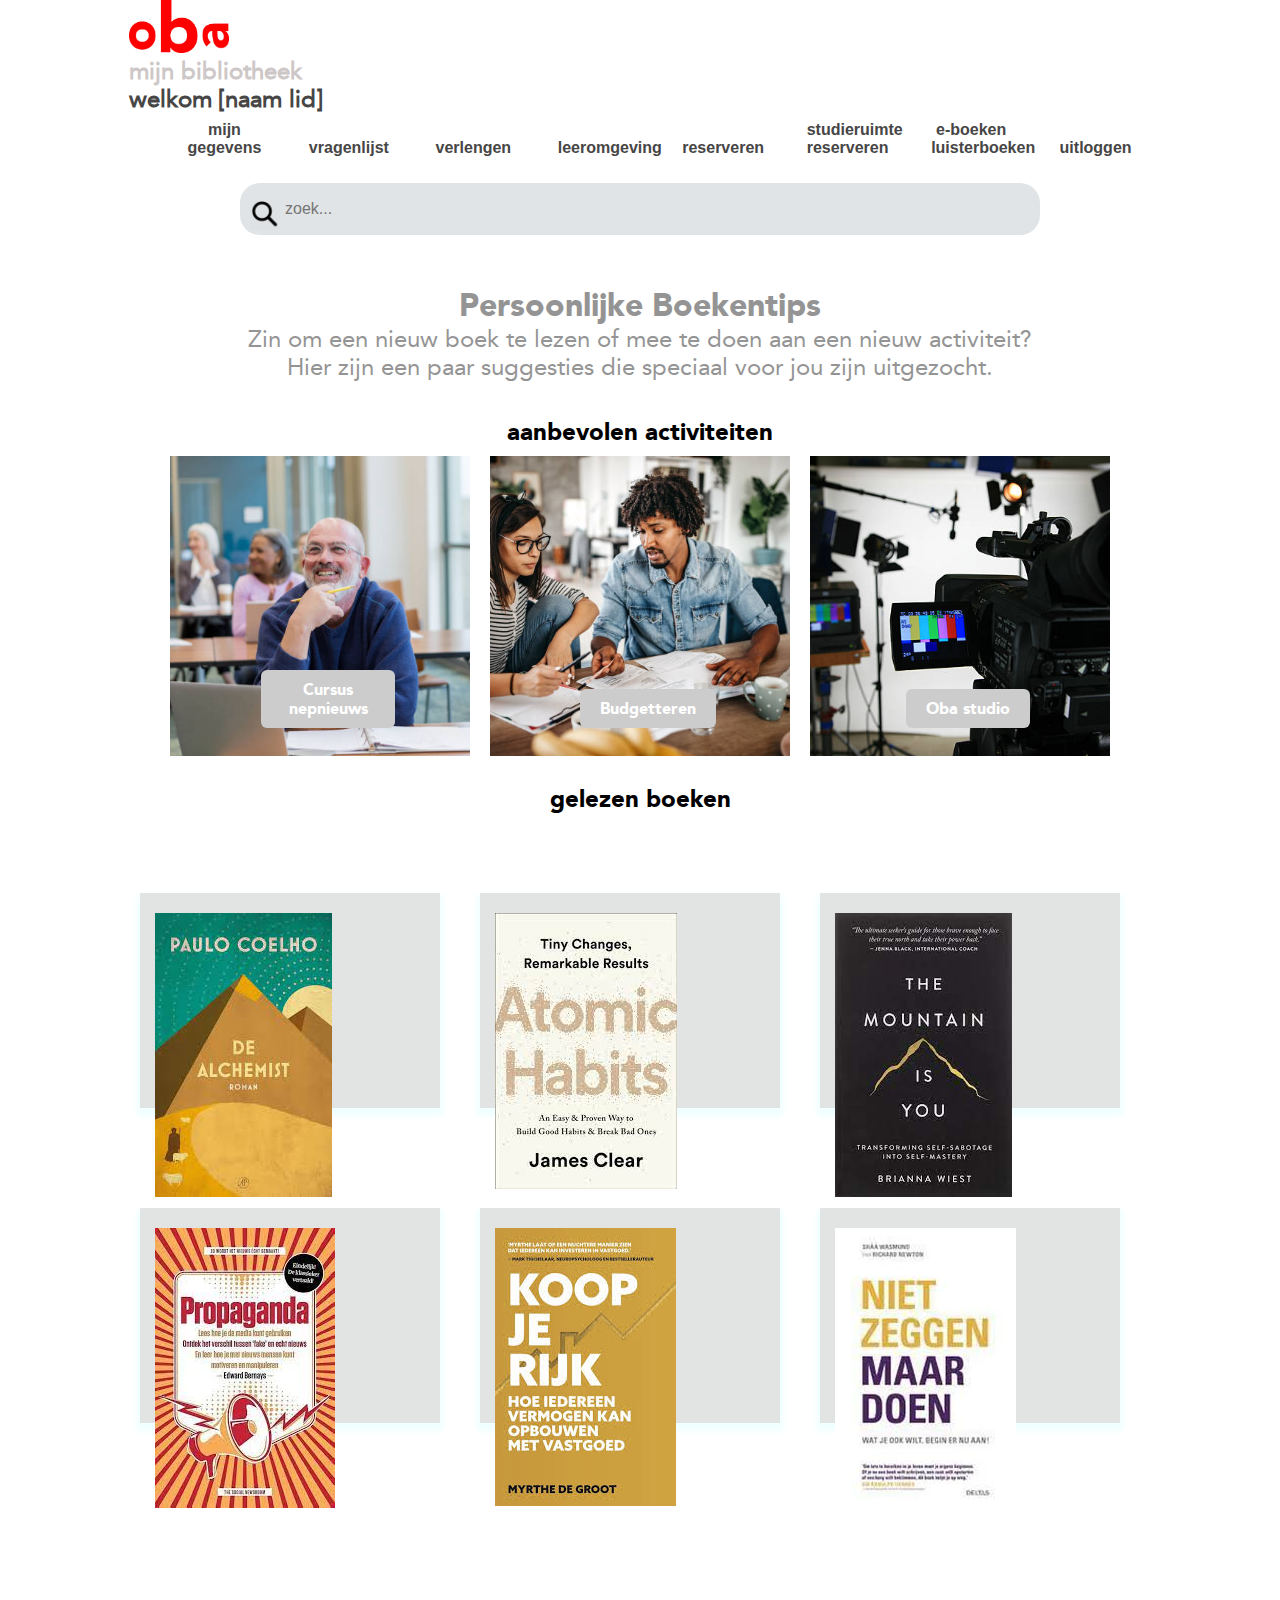
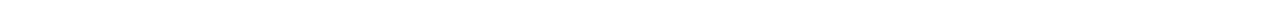
<file: index.html>
<!DOCTYPE html>
<html lang="en">
  <head>
    <meta charset="UTF-8" />
    <meta http-equiv="X-UA-Compatible" content="IE=edge" />
    <meta name="viewport" content="width=device-width, initial-scale=1.0" />
    <title>new</title>
    <link rel="stylesheet" href="styles/new.css" />
    <link
      rel="stylesheet"
      href="https://unicons.iconscout.com/release/v4.0.0/css/line.css"
    />

    <script src="scripts/new.js" defer></script>
  </head>

  <body>
    <div class="navbar">
      <div class="container flex-nav">
        <div class="nav-header">
          <div class="logo">
            <img src="styles/images/oba_logo_kort_roodh.jpeg" alt="oba logo" />
          </div>

          <p class="subtitle1">mijn bibliotheek</p>

          <p class="subtitle2">welkom [naam lid]</p>
          <div class="header-container">
            <button class="nav-toggle" id="navToggle">
              <i class="fas fa-bars"></i>
            </button>

            <nav class="nav-links" id="nav-links">
              <ul>
                <li class="nav-link"><a href="#">mijn gegevens</a></li>
                <li class="nav-link">
                  <a href="vragenlijst.html">vragenlijst</a>
                </li>
                <li class="nav-link"><a href="#">verlengen</a></li>
                <li class="nav-link"><a href="#">leeromgeving</a></li>
                <li class="nav-link">
                  <a href="#">reserveren</a>
                </li>
                <li class="nav-link">
                  <a href="#">studieruimte reserveren</a>
                </li>
                <li class="nav-link">
                  <a href="#">e-boeken luisterboeken</a>
                </li>
                <li class="nav-link">
                  <a href="login.html">uitloggen</a>
                </li>
              </ul>
            </nav>
          </div>
        </div>
      </div>
    </div>

    <br />

   

    <div id="search-container">
      <input type="text" id="search-bar" placeholder="zoek..." />
      <img
        src="images/search-icon-png-9969.png"
        alt="Search icon"
        id="search-icon"
      />
    </div>

    <!--end search bar-->

    <!--start recente activiteiten-->

    <section>
      <h2> Persoonlijke Boekentips</h2>
      Zin om een nieuw boek te lezen of mee te doen aan een nieuw activiteit? <br>Hier zijn een paar suggesties die speciaal voor jou zijn uitgezocht.
    </section>
<br>
<br>
<h1>aanbevolen activiteiten</h1>
      <div class="container">
        <div class="box">
          <img src="images/les foto.jpeg" alt="cursussen">
          <a href="https://www.oba.nl/cursus.html"><button>Cursus nepnieuws </button></a>
        </div>
        <div class="box">
          <img src="images/budget.jpeg" alt="Budgetteren">
          <a href="https://www.oba.nl/OBA-helpt/hulp-bij-geldzaken.html"><button>Budgetteren</button></a>
        </div>
        <div class="box">
          <img src="images/studio.jpeg" alt="Oba studio">
          <a href="https://www.youtube.com/playlist?list=PL34JxPnBsdqRHFB0CxVViH8JVOUMX1YPY"><button>Oba studio</button></a>
        </div>
      </div>


      



      <!--start cards gelezen boeken-->

     
      <br />
      <h1>gelezen boeken</h1>
      <div class="gelezen-section">
        <div class="card-container">
          <div class="card">
            <div class="imageBx">
              <img src="images/coelho boek.jpeg" alt="book" />
            </div>
            <br />
            <br />
            <div class="content">
              <h2>The Alchemist</h2>
              <p>Ayoung shepherd living in the hills of Andalucia</p>
              <button type="button">opnieuw reserveren</button>
            </div>
          </div>

          <br />
          <br />

          <div class="card">
            <div class="imageBx">
              <img src="images/boek atomic habits.jpeg" alt="book" />
            </div>
            <br />
            <br />
            <div class="content">
              <h2>Atomic Habits</h2>
              <p>
                Real change comes from the compound effect of small decisions
              </p>
              <button type="button">opnieuw reserveren</button>
            </div>
          </div>

          <br />
          <br />

          <div class="card">
            <div class="imageBx">
              <img src="images/the mountain boek.jpeg" alt="book" />
            </div>
            <br />
            <br />
            <div class="content">
              <h2>The mountain is You</h2>
              <p>This is a book about self-sabotage. Why we do it</p>
              <button type="button">opnieuw reserveren</button>
            </div>
          </div>
          <br />
          <br />

          <div class="card">
            <div class="imageBx">
              <img src="images/proganbook.jpeg" alt="book" />
            </div>
            <br />
            <br />
            <div class="content">
              <h2>Age of Propaganda</h2>
              <p>De geschiedenis van propaganda en uit hedendaags onderzoek </p>
              <button type="button">opnieuw reserveren</button>
            </div>
          </div>

          <br />
          <br />

          <div class="card">
            <div class="imageBx">
              <img src="images/budgboek.jpeg" alt="book" />
            </div>
            <br />
            <br />
            <div class="content">
              <h2>Koop je Rijk</h2>
              <p>Je hoeft niet over veel geld te beschikken of overmatig rekentalent.</p>

              <button type="button">opnieuw reserveren</button>
            </div>
          </div>

          <br />
          <br />

          <div class="card">
            <div class="imageBx">
              <img src="images/boek niet zeggen.jpeg" alt="book" />
            </div>
            <br />
            <br />
            <div class="content">
              <h2>Niet zeggen maar doen</h2>
              <p>Stop met leuteren en er gewoon voor te gaan</p>

              <button type="button">opnieuw reserveren</button>
            </div>
          </div>
        </div>

        <br />
        <br />
      </div>
    </div>

    <br />
    <br />
    <!--end responsive cards-->

    <!--recente activiteiten-->









  </body>
</html>
</file>
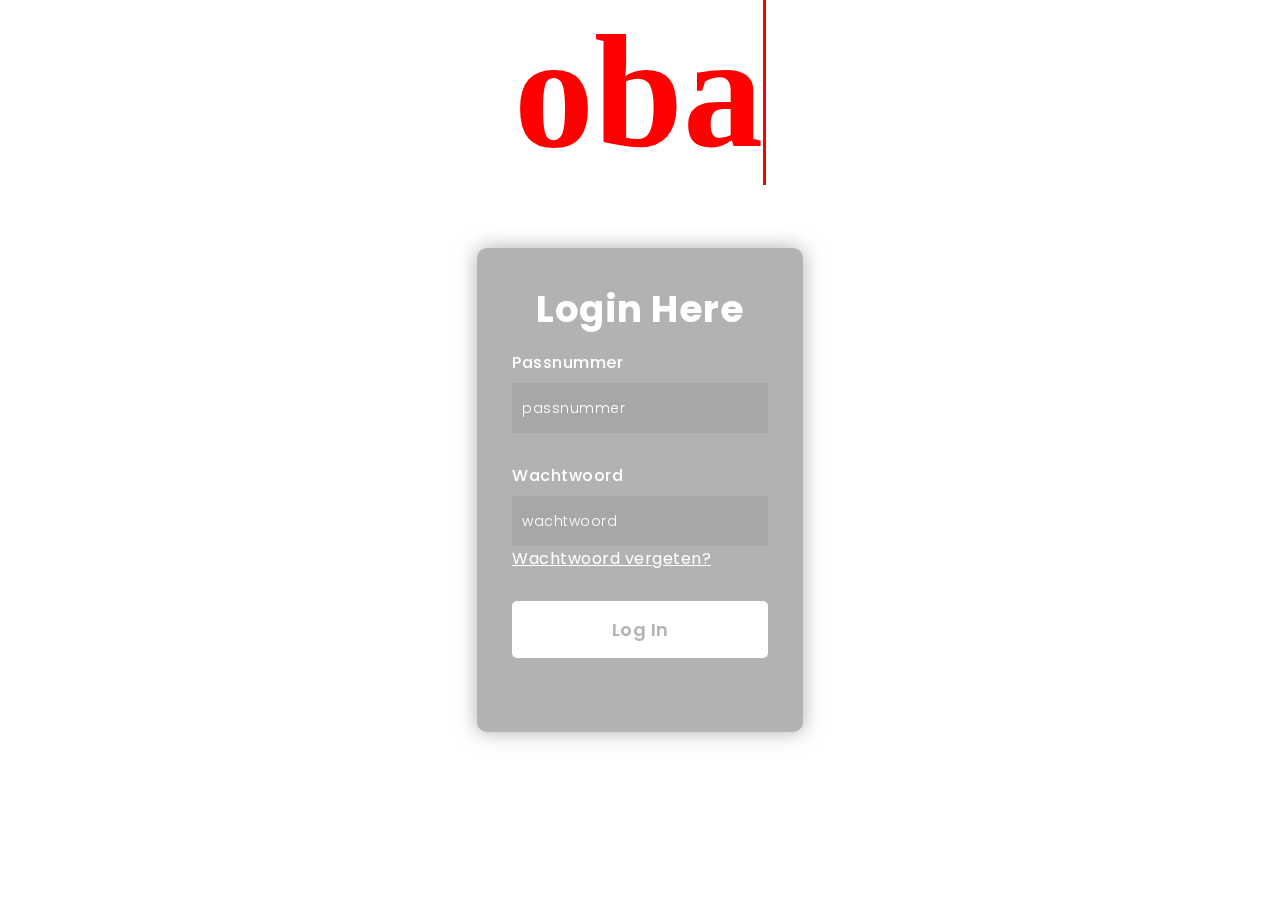
<file: login.html>
<!DOCTYPE html>
<html lang="en">
<head>
    <meta charset="UTF-8">
    <meta http-equiv="X-UA-Compatible" content="IE=edge">
    <meta name="viewport" content="width=device-width, initial-scale=1.0">
    <title>log in </title>
    <link rel="stylesheet" href="styles/login.css">
    <link href="https://fonts.googleapis.com/css2?family=Poppins:wght@300;500;600&display=swap" rel="stylesheet">

</head>

<div class="wrapper">
<div class="typing-title">
oba
  </div></div>


<body>

  
        <div class="LoginForm">
            <form onsubmit="return false">
            <div class="title">
              <h3>Login Here</h3>
            </div>
            <div class="inputGroup">
              <label for="email">Passnummer</label>
              <input type="passnummer" placeholder="passnummer" id="passnummer">
            </div>
            <div class="inputGroup">
              <label for="password">Wachtwoord</label>
              <input type="email" placeholder="wachtwoord" id="wachtwoord">
              <a href="url">Wachtwoord vergeten?</a>
            </div>
            <button class="submitForm">Log In</button>
           
          </form>
        </div>
      </div>







    
</body>
</html>
</file>
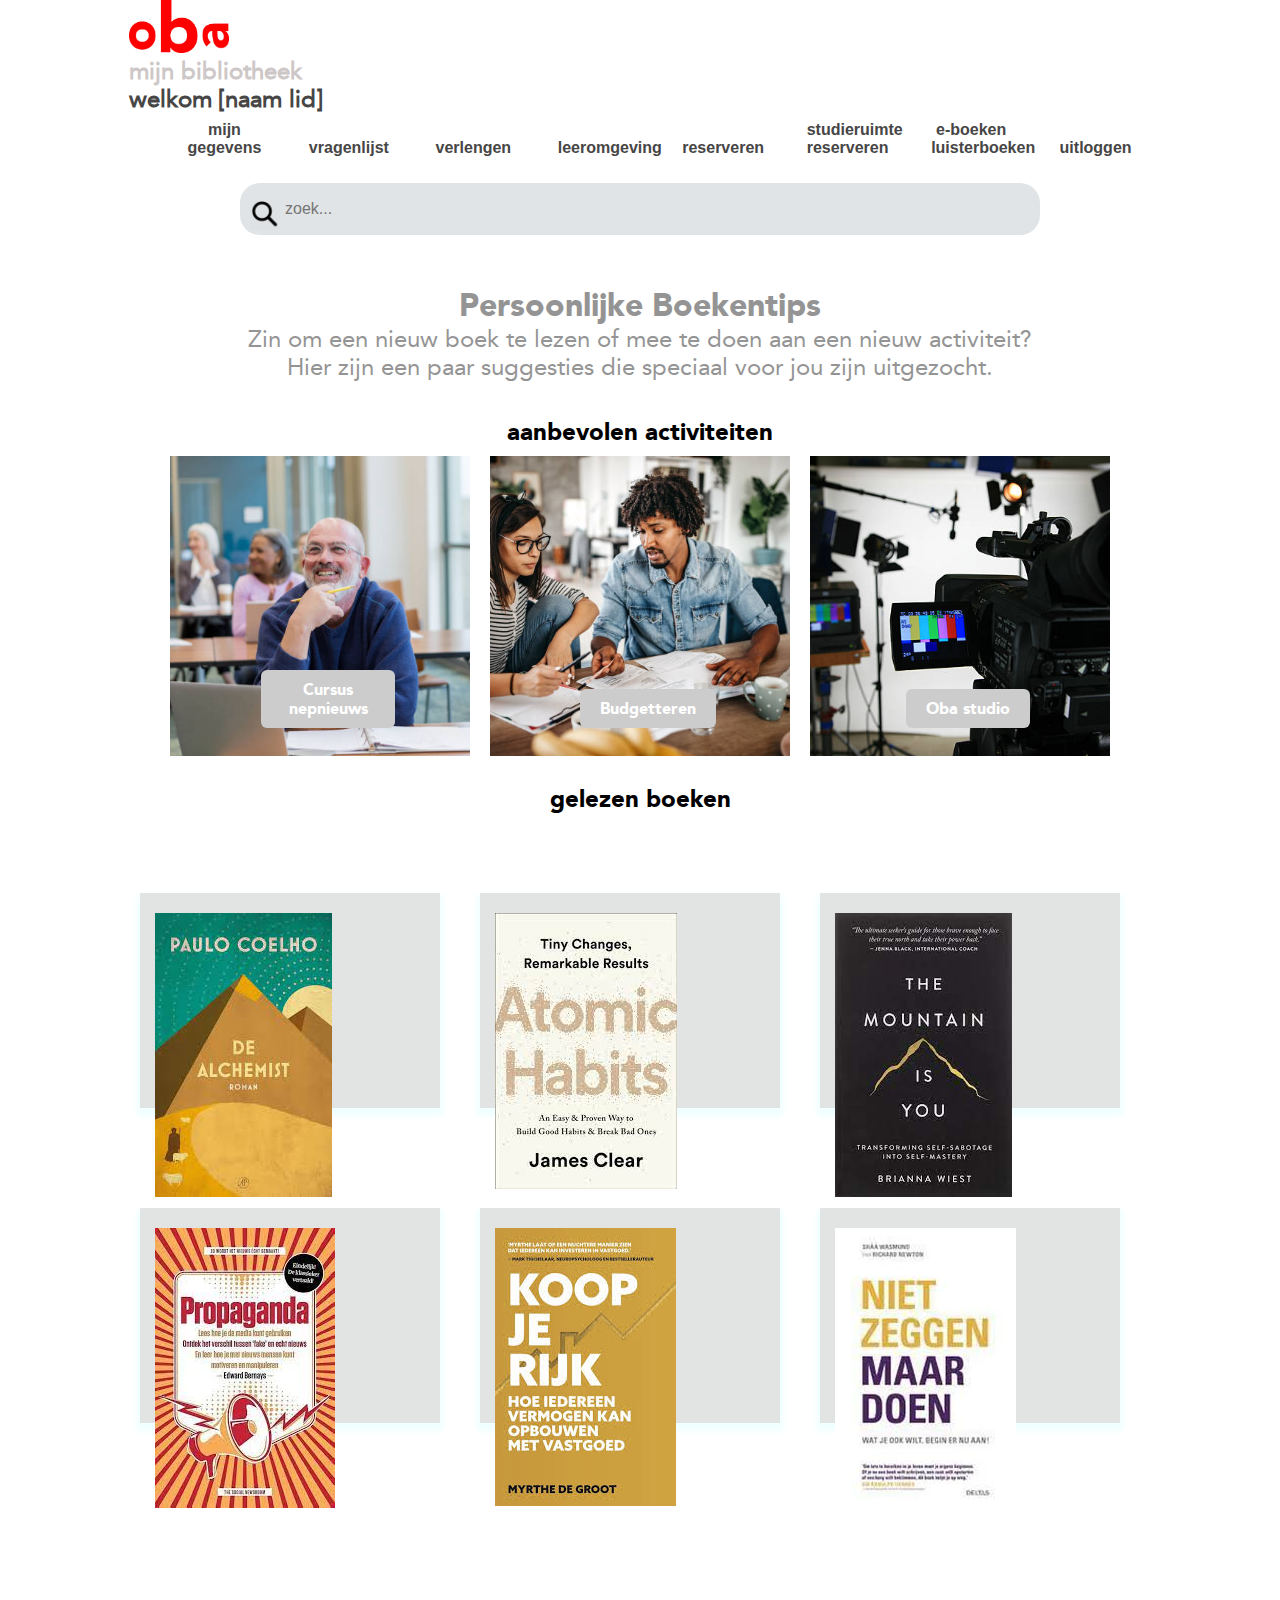
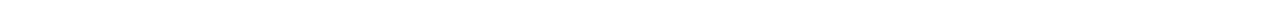
<file: new.html>
<!DOCTYPE html>
<html lang="en">
  <head>
    <meta charset="UTF-8" />
    <meta http-equiv="X-UA-Compatible" content="IE=edge" />
    <meta name="viewport" content="width=device-width, initial-scale=1.0" />
    <title>new</title>
    <link rel="stylesheet" href="styles/new.css" />
    <link
      rel="stylesheet"
      href="https://unicons.iconscout.com/release/v4.0.0/css/line.css"
    />

    <script src="scripts/new.js" defer></script>
  </head>

  <body>
    <div class="navbar">
      <div class="container flex-nav">
        <div class="nav-header">
          <div class="logo">
            <img src="styles/images/oba_logo_kort_roodh.jpeg" alt="oba logo" />
          </div>

          <p class="subtitle1">mijn bibliotheek</p>

          <p class="subtitle2">welkom [naam lid]</p>
          <div class="header-container">
            <button class="nav-toggle" id="navToggle">
              <i class="fas fa-bars"></i>
            </button>

            <nav class="nav-links" id="nav-links">
              <ul>
                <li class="nav-link"><a href="#">mijn gegevens</a></li>
                <li class="nav-link">
                  <a href="vragenlijst.html">vragenlijst</a>
                </li>
                <li class="nav-link"><a href="#">verlengen</a></li>
                <li class="nav-link"><a href="#">leeromgeving</a></li>
                <li class="nav-link">
                  <a href="#">reserveren</a>
                </li>
                <li class="nav-link">
                  <a href="#">studieruimte reserveren</a>
                </li>
                <li class="nav-link">
                  <a href="#">e-boeken luisterboeken</a>
                </li>
                <li class="nav-link">
                  <a href="login.html">uitloggen</a>
                </li>
              </ul>
            </nav>
          </div>
        </div>
      </div>
    </div>

    <br />

   

    <div id="search-container">
      <input type="text" id="search-bar" placeholder="zoek..." />
      <img
        src="images/search-icon-png-9969.png"
        alt="Search icon"
        id="search-icon"
      />
    </div>

    <!--end search bar-->

    <!--start recente activiteiten-->

    <section>
      <h2> Persoonlijke Boekentips</h2>
      Zin om een nieuw boek te lezen of mee te doen aan een nieuw activiteit? <br>Hier zijn een paar suggesties die speciaal voor jou zijn uitgezocht.
    </section>
<br>
<br>
<h1>aanbevolen activiteiten</h1>
      <div class="container">
        <div class="box">
          <img src="images/les foto.jpeg" alt="image1">
          <a href="https://www.oba.nl/cursus.html"><button>Cursus nepnieuws </button></a>
        </div>
        <div class="box">
          <img src="images/budget.jpeg" alt="image2">
          <a href="https://www.oba.nl/OBA-helpt/hulp-bij-geldzaken.html"><button>Budgetteren</button></a>
        </div>
        <div class="box">
          <img src="images/studio.jpeg" alt="image3">
          <a href="https://www.youtube.com/playlist?list=PL34JxPnBsdqRHFB0CxVViH8JVOUMX1YPY"><button>Oba studio</button></a>
        </div>
      </div>


      



      <!--start cards gelezen boeken-->

     
      <br />
      <h1>gelezen boeken</h1>
      <div class="gelezen-section">
        <div class="card-container">
          <div class="card">
            <div class="imageBx">
              <img src="images/coelho boek.jpeg" alt="book" />
            </div>
            <br />
            <br />
            <div class="content">
              <h2>The Alchemist</h2>
              <p>Ayoung shepherd living in the hills of Andalucia</p>
              <button type="button">opnieuw reserveren</button>
            </div>
          </div>

          <br />
          <br />

          <div class="card">
            <div class="imageBx">
              <img src="images/boek atomic habits.jpeg" alt="book" />
            </div>
            <br />
            <br />
            <div class="content">
              <h2>Atomic Habits</h2>
              <p>
                Real change comes from the compound effect of small decisions
              </p>
              <button type="button">opnieuw reserveren</button>
            </div>
          </div>

          <br />
          <br />

          <div class="card">
            <div class="imageBx">
              <img src="images/the mountain boek.jpeg" alt="book" />
            </div>
            <br />
            <br />
            <div class="content">
              <h2>The mountain is You</h2>
              <p>This is a book about self-sabotage. Why we do it</p>
              <button type="button">opnieuw reserveren</button>
            </div>
          </div>
          <br />
          <br />

          <div class="card">
            <div class="imageBx">
              <img src="images/proganbook.jpeg" alt="book" />
            </div>
            <br />
            <br />
            <div class="content">
              <h2>Age of Propaganda</h2>
              <p>De geschiedenis van propaganda en uit hedendaags onderzoek </p>
              <button type="button">opnieuw reserveren</button>
            </div>
          </div>

          <br />
          <br />

          <div class="card">
            <div class="imageBx">
              <img src="images/budgboek.jpeg" alt="book" />
            </div>
            <br />
            <br />
            <div class="content">
              <h2>Koop je Rijk</h2>
              <p>Je hoeft niet over veel geld te beschikken of overmatig rekentalent.</p>

              <button type="button">opnieuw reserveren</button>
            </div>
          </div>

          <br />
          <br />

          <div class="card">
            <div class="imageBx">
              <img src="images/boek niet zeggen.jpeg" alt="book" />
            </div>
            <br />
            <br />
            <div class="content">
              <h2>Niet zeggen maar doen</h2>
              <p>Stop met leuteren en er gewoon voor te gaan</p>

              <button type="button">opnieuw reserveren</button>
            </div>
          </div>
        </div>

        <br />
        <br />
      </div>
    </div>

    <br />
    <br />
    <!--end responsive cards-->

    <!--recente activiteiten-->









  </body>
</html>
</file>
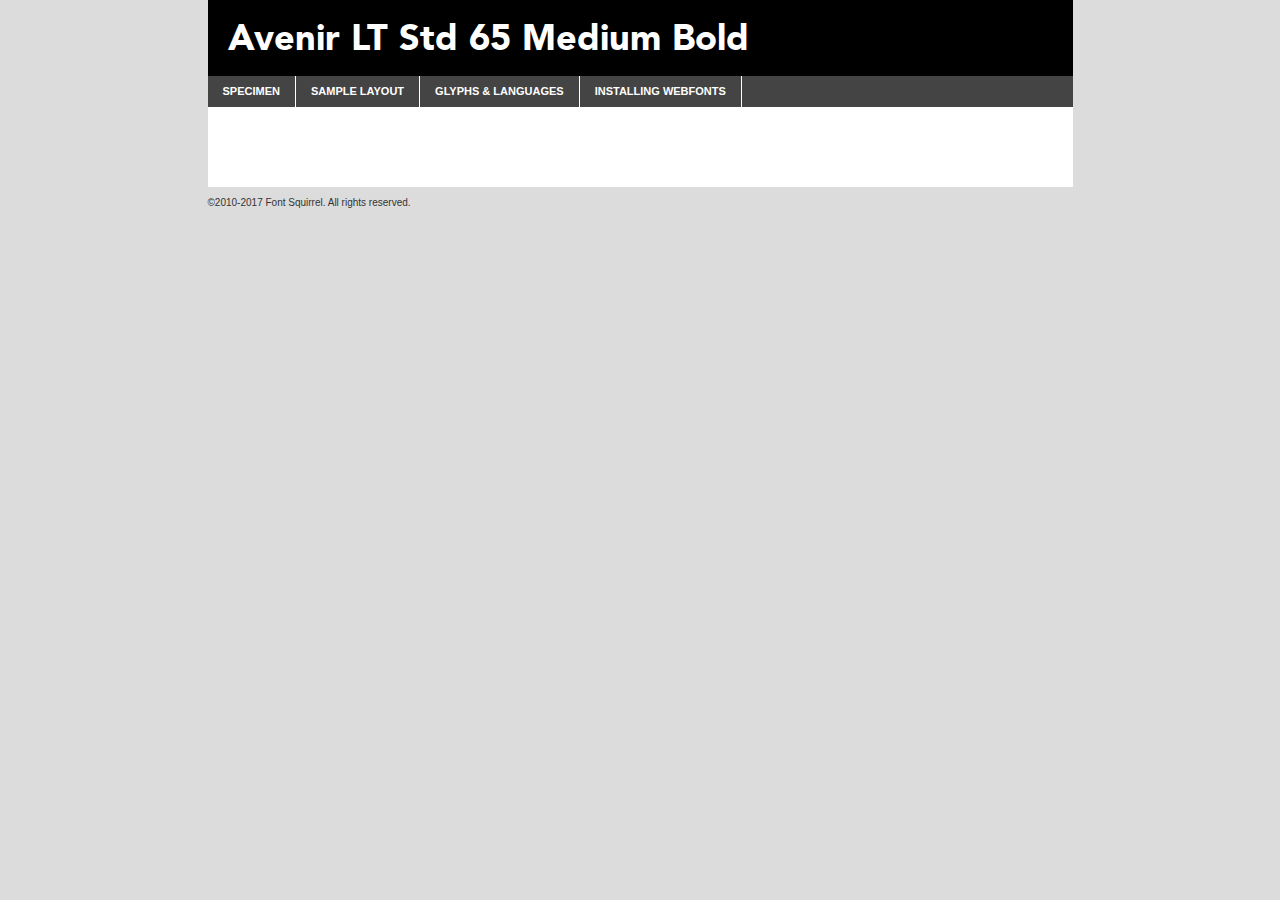
<file: assets/fonts/avenir/avenirltstd-black-demo.html>
<!DOCTYPE html PUBLIC "-//W3C//DTD XHTML 1.0 Transitional//EN"
        "http://www.w3.org/TR/xhtml1/DTD/xhtml1-transitional.dtd">

<html xmlns="http://www.w3.org/1999/xhtml" xml:lang="en" lang="en">
<head>
    <meta http-equiv="Content-Type" content="text/html; charset=utf-8"/>
    <script src="http://ajax.googleapis.com/ajax/libs/jquery/1.7.2/jquery.min.js" type="text/javascript" charset="utf-8"></script>
    <script type="text/javascript">
		(function($) {
			$.fn.easyTabs = function(option) {
				var param = jQuery.extend({ fadeSpeed: 'fast', defaultContent: 1, activeClass: 'active' }, option);
				$(this).each(function() {
					var thisId = '#' + this.id;
					if ( param.defaultContent == '' )
					{
						param.defaultContent = 1;
					}
					if ( typeof param.defaultContent == 'number' )
					{
						var defaultTab = $(thisId + ' .tabs li:eq(' + (param.defaultContent - 1) + ') a').attr('href').substr(1);
					}
					else
					{
						var defaultTab = param.defaultContent;
					}
					$(thisId + ' .tabs li a').each(function() {
						var tabToHide = $(this).attr('href').substr(1);
						$('#' + tabToHide).addClass('easytabs-tab-content');
					});
					hideAll();
					changeContent(defaultTab);

					function hideAll() {$(thisId + ' .easytabs-tab-content').hide();}

					function changeContent(tabId)
					{
						hideAll();
						$(thisId + ' .tabs li').removeClass(param.activeClass);
						$(thisId + ' .tabs li a[href=#' + tabId + ']').closest('li').addClass(param.activeClass);
						if ( param.fadeSpeed != 'none' )
						{
							$(thisId + ' #' + tabId).fadeIn(param.fadeSpeed);
						}
						else
						{
							$(thisId + ' #' + tabId).show();
						}
					}

					$(thisId + ' .tabs li').click(function() {
						var tabId = $(this).find('a').attr('href').substr(1);
						changeContent(tabId);
						return false;
					});
				});
			}
		})(jQuery);
    </script>
    <link rel="stylesheet" href="specimen_files/specimen_stylesheet.css" type="text/css" charset="utf-8"/>
    <link rel="stylesheet" href="stylesheet.css" type="text/css" charset="utf-8"/>

    <style type="text/css">
        		body {
			font-family: 'avenir_lt_std95_black';
        		}

            </style>

    <title>Avenir LT Std 65 Medium Bold Specimen</title>


    <script type="text/javascript" charset="utf-8">
		$(document).ready(function() {
			$('#container').easyTabs({ defaultContent: 1 });
		});
    </script>
</head>

<body>
<div id="container">
    <div id="header">
		Avenir LT Std 65 Medium Bold    </div>
    <ul class="tabs">
        <li><a href="#specimen">Specimen</a></li>
        <li><a href="#layout">Sample Layout</a></li>
		        <li><a href="#glyphs">Glyphs &amp; Languages</a></li>
        <li><a href="#installing">Installing Webfonts</a></li>

    </ul>

    <div id="main_content">


        <div id="specimen">

            <div class="section">
                <div class="grid12 firstcol">
                    <div class="huge">AaBb</div>
                </div>
            </div>

            <div class="section">
                <div class="glyph_range">A&#x200B;B&#x200b;C&#x200b;D&#x200b;E&#x200b;F&#x200b;G&#x200b;H&#x200b;I&#x200b;J&#x200b;K&#x200b;L&#x200b;M&#x200b;N&#x200b;O&#x200b;P&#x200b;Q&#x200b;R&#x200b;S&#x200b;T&#x200b;U&#x200b;V&#x200b;W&#x200b;X&#x200b;Y&#x200b;Z&#x200b;a&#x200b;b&#x200b;c&#x200b;d&#x200b;e&#x200b;f&#x200b;g&#x200b;h&#x200b;i&#x200b;j&#x200b;k&#x200b;l&#x200b;m&#x200b;n&#x200b;o&#x200b;p&#x200b;q&#x200b;r&#x200b;s&#x200b;t&#x200b;u&#x200b;v&#x200b;w&#x200b;x&#x200b;y&#x200b;z&#x200b;1&#x200b;2&#x200b;3&#x200b;4&#x200b;5&#x200b;6&#x200b;7&#x200b;8&#x200b;9&#x200b;0&#x200b;&amp;&#x200b;.&#x200b;,&#x200b;?&#x200b;!&#x200b;&#64;&#x200b;(&#x200b;)&#x200b;#&#x200b;$&#x200b;%&#x200b;*&#x200b;+&#x200b;-&#x200b;=&#x200b;:&#x200b;;</div>
            </div>
            <div class="section">
                <div class="grid12 firstcol">
                    <table class="sample_table">
                        <tr>
                            <td>10</td>
                            <td class="size10">abcdefghijklmnopqrstuvwxyzABCDEFGHIJKLMNOPQRSTUVWXYZ0123456789abcdefghijklmnopqrstuvwxyzABCDEFGHIJKLMNOPQRSTUVWXYZ0123456789abcdefghijklmnopqrstuvwxyzABCDEFGHIJKLMNOPQRSTUVWXYZ</td>
                        </tr>
                        <tr>
                            <td>11</td>
                            <td class="size11">abcdefghijklmnopqrstuvwxyzABCDEFGHIJKLMNOPQRSTUVWXYZ0123456789abcdefghijklmnopqrstuvwxyzABCDEFGHIJKLMNOPQRSTUVWXYZ0123456789abcdefghijklmnopqrstuvwxyzABCDEFGHIJKLMNOPQRSTUVWXYZ</td>
                        </tr>
                        <tr>
                            <td>12</td>
                            <td class="size12">abcdefghijklmnopqrstuvwxyzABCDEFGHIJKLMNOPQRSTUVWXYZ0123456789abcdefghijklmnopqrstuvwxyzABCDEFGHIJKLMNOPQRSTUVWXYZ0123456789abcdefghijklmnopqrstuvwxyzABCDEFGHIJKLMNOPQRSTUVWXYZ</td>
                        </tr>
                        <tr>
                            <td>13</td>
                            <td class="size13">abcdefghijklmnopqrstuvwxyzABCDEFGHIJKLMNOPQRSTUVWXYZ0123456789abcdefghijklmnopqrstuvwxyzABCDEFGHIJKLMNOPQRSTUVWXYZ0123456789abcdefghijklmnopqrstuvwxyzABCDEFGHIJKLMNOPQRSTUVWXYZ</td>
                        </tr>
                        <tr>
                            <td>14</td>
                            <td class="size14">abcdefghijklmnopqrstuvwxyzABCDEFGHIJKLMNOPQRSTUVWXYZ0123456789abcdefghijklmnopqrstuvwxyzABCDEFGHIJKLMNOPQRSTUVWXYZ0123456789abcdefghijklmnopqrstuvwxyzABCDEFGHIJKLMNOPQRSTUVWXYZ</td>
                        </tr>
                        <tr>
                            <td>16</td>
                            <td class="size16">abcdefghijklmnopqrstuvwxyzABCDEFGHIJKLMNOPQRSTUVWXYZ0123456789abcdefghijklmnopqrstuvwxyzABCDEFGHIJKLMNOPQRSTUVWXYZ</td>
                        </tr>
                        <tr>
                            <td>18</td>
                            <td class="size18">abcdefghijklmnopqrstuvwxyzABCDEFGHIJKLMNOPQRSTUVWXYZ0123456789abcdefghijklmnopqrstuvwxyzABCDEFGHIJKLMNOPQRSTUVWXYZ</td>
                        </tr>
                        <tr>
                            <td>20</td>
                            <td class="size20">abcdefghijklmnopqrstuvwxyzABCDEFGHIJKLMNOPQRSTUVWXYZ0123456789abcdefghijklmnopqrstuvwxyzABCDEFGHIJKLMNOPQRSTUVWXYZ</td>
                        </tr>
                        <tr>
                            <td>24</td>
                            <td class="size24">abcdefghijklmnopqrstuvwxyzABCDEFGHIJKLMNOPQRSTUVWXYZ0123456789abcdefghijklmnopqrstuvwxyzABCDEFGHIJKLMNOPQRSTUVWXYZ</td>
                        </tr>
                        <tr>
                            <td>30</td>
                            <td class="size30">abcdefghijklmnopqrstuvwxyzABCDEFGHIJKLMNOPQRSTUVWXYZ0123456789abcdefghijklmnopqrstuvwxyzABCDEFGHIJKLMNOPQRSTUVWXYZ</td>
                        </tr>
                        <tr>
                            <td>36</td>
                            <td class="size36">abcdefghijklmnopqrstuvwxyzABCDEFGHIJKLMNOPQRSTUVWXYZ0123456789abcdefghijklmnopqrstuvwxyzABCDEFGHIJKLMNOPQRSTUVWXYZ</td>
                        </tr>
                        <tr>
                            <td>48</td>
                            <td class="size48">abcdefghijklmnopqrstuvwxyzABCDEFGHIJKLMNOPQRSTUVWXYZ0123456789abcdefghijklmnopqrstuvwxyzABCDEFGHIJKLMNOPQRSTUVWXYZ</td>
                        </tr>
                        <tr>
                            <td>60</td>
                            <td class="size60">abcdefghijklmnopqrstuvwxyzABCDEFGHIJKLMNOPQRSTUVWXYZ0123456789abcdefghijklmnopqrstuvwxyzABCDEFGHIJKLMNOPQRSTUVWXYZ</td>
                        </tr>
                        <tr>
                            <td>72</td>
                            <td class="size72">abcdefghijklmnopqrstuvwxyzABCDEFGHIJKLMNOPQRSTUVWXYZ0123456789abcdefghijklmnopqrstuvwxyzABCDEFGHIJKLMNOPQRSTUVWXYZ</td>
                        </tr>
                        <tr>
                            <td>90</td>
                            <td class="size90">abcdefghijklmnopqrstuvwxyzABCDEFGHIJKLMNOPQRSTUVWXYZ0123456789abcdefghijklmnopqrstuvwxyzABCDEFGHIJKLMNOPQRSTUVWXYZ</td>
                        </tr>
                    </table>

                </div>

            </div>


            <div class="section" id="bodycomparison">


                <div id="xheight">
                    <div class="fontbody">&#x25FC;&#x25FC;&#x25FC;&#x25FC;&#x25FC;&#x25FC;&#x25FC;&#x25FC;&#x25FC;&#x25FC;&#x25FC;&#x25FC;&#x25FC;&#x25FC;&#x25FC;&#x25FC;&#x25FC;&#x25FC;&#x25FC;&#x25FC;&#x25FC;&#x25FC;&#x25FC;&#x25FC;&#x25FC;&#x25FC;&#x25FC;&#x25FC;&#x25FC;&#x25FC;&#x25FC;&#x25FC;&#x25FC;&#x25FC;&#x25FC;&#x25FC;&#x25FC;&#x25FC;&#x25FC;&#x25FC;&#x25FC;&#x25FC;&#x25FC;&#x25FC;&#x25FC;&#x25FC;&#x25FC;&#x25FC;&#x25FC;&#x25FC;&#x25FC;&#x25FC;&#x25FC;&#x25FC;&#x25FC;&#x25FC;&#x25FC;&#x25FC;&#x25FC;&#x25FC;&#x25FC;&#x25FC;&#x25FC;&#x25FC;&#x25FC;&#x25FC;&#x25FC;&#x25FC;&#x25FC;&#x25FC;&#x25FC;&#x25FC;&#x25FC;&#x25FC;&#x25FC;&#x25FC;&#x25FC;&#x25FC;&#x25FC;&#x25FC;&#x25FC;&#x25FC;&#x25FC;&#x25FC;&#x25FC;&#x25FC;&#x25FC;&#x25FC;&#x25FC;&#x25FC;&#x25FC;&#x25FC;&#x25FC;&#x25FC;&#x25FC;&#x25FC;&#x25FC;&#x25FC;&#x25FC;body</div>
                    <div class="arialbody">body</div>
                    <div class="verdanabody">body</div>
                    <div class="georgiabody">body</div>
                </div>
                <div class="fontbody" style="z-index:1">
                    body<span>Avenir LT Std 65 Medium Bold</span>
                </div>
                <div class="arialbody" style="z-index:1">
                    body<span>Arial</span>
                </div>
                <div class="verdanabody" style="z-index:1">
                    body<span>Verdana</span>
                </div>
                <div class="georgiabody" style="z-index:1">
                    body<span>Georgia</span>
                </div>


            </div>


            <div class="section psample psample_row1" id="">

                <div class="grid2 firstcol">
                    <p class="size10"><span>10.</span>Aenean lacinia bibendum nulla sed consectetur. Fusce dapibus, tellus ac cursus commodo, tortor mauris condimentum nibh, ut fermentum massa justo sit amet risus. Nullam id dolor id nibh ultricies vehicula ut id elit. Cum sociis natoque penatibus et magnis dis parturient montes, nascetur ridiculus mus. Nulla vitae elit libero, a pharetra augue.</p>

                </div>
                <div class="grid3">
                    <p class="size11"><span>11.</span>Aenean lacinia bibendum nulla sed consectetur. Fusce dapibus, tellus ac cursus commodo, tortor mauris condimentum nibh, ut fermentum massa justo sit amet risus. Nullam id dolor id nibh ultricies vehicula ut id elit. Cum sociis natoque penatibus et magnis dis parturient montes, nascetur ridiculus mus. Nulla vitae elit libero, a pharetra augue.</p>

                </div>
                <div class="grid3">
                    <p class="size12"><span>12.</span>Aenean lacinia bibendum nulla sed consectetur. Fusce dapibus, tellus ac cursus commodo, tortor mauris condimentum nibh, ut fermentum massa justo sit amet risus. Nullam id dolor id nibh ultricies vehicula ut id elit. Cum sociis natoque penatibus et magnis dis parturient montes, nascetur ridiculus mus. Nulla vitae elit libero, a pharetra augue.</p>

                </div>
                <div class="grid4">
                    <p class="size13"><span>13.</span>Aenean lacinia bibendum nulla sed consectetur. Fusce dapibus, tellus ac cursus commodo, tortor mauris condimentum nibh, ut fermentum massa justo sit amet risus. Nullam id dolor id nibh ultricies vehicula ut id elit. Cum sociis natoque penatibus et magnis dis parturient montes, nascetur ridiculus mus. Nulla vitae elit libero, a pharetra augue.</p>

                </div>
                <div class="white_blend"></div>

            </div>
            <div class="section psample psample_row2" id="">
                <div class="grid3 firstcol">
                    <p class="size14"><span>14.</span>Aenean lacinia bibendum nulla sed consectetur. Fusce dapibus, tellus ac cursus commodo, tortor mauris condimentum nibh, ut fermentum massa justo sit amet risus. Nullam id dolor id nibh ultricies vehicula ut id elit. Cum sociis natoque penatibus et magnis dis parturient montes, nascetur ridiculus mus. Nulla vitae elit libero, a pharetra augue.</p>

                </div>
                <div class="grid4">
                    <p class="size16"><span>16.</span>Aenean lacinia bibendum nulla sed consectetur. Fusce dapibus, tellus ac cursus commodo, tortor mauris condimentum nibh, ut fermentum massa justo sit amet risus. Nullam id dolor id nibh ultricies vehicula ut id elit. Cum sociis natoque penatibus et magnis dis parturient montes, nascetur ridiculus mus. Nulla vitae elit libero, a pharetra augue.</p>

                </div>
                <div class="grid5">
                    <p class="size18"><span>18.</span>Aenean lacinia bibendum nulla sed consectetur. Fusce dapibus, tellus ac cursus commodo, tortor mauris condimentum nibh, ut fermentum massa justo sit amet risus. Nullam id dolor id nibh ultricies vehicula ut id elit. Cum sociis natoque penatibus et magnis dis parturient montes, nascetur ridiculus mus. Nulla vitae elit libero, a pharetra augue.</p>

                </div>

                <div class="white_blend"></div>

            </div>

            <div class="section psample psample_row3" id="">
                <div class="grid5 firstcol">
                    <p class="size20"><span>20.</span>Aenean lacinia bibendum nulla sed consectetur. Fusce dapibus, tellus ac cursus commodo, tortor mauris condimentum nibh, ut fermentum massa justo sit amet risus. Nullam id dolor id nibh ultricies vehicula ut id elit. Cum sociis natoque penatibus et magnis dis parturient montes, nascetur ridiculus mus. Nulla vitae elit libero, a pharetra augue.</p>
                </div>
                <div class="grid7">
                    <p class="size24"><span>24.</span>Aenean lacinia bibendum nulla sed consectetur. Fusce dapibus, tellus ac cursus commodo, tortor mauris condimentum nibh, ut fermentum massa justo sit amet risus. Nullam id dolor id nibh ultricies vehicula ut id elit. Cum sociis natoque penatibus et magnis dis parturient montes, nascetur ridiculus mus. Nulla vitae elit libero, a pharetra augue.</p>
                </div>

                <div class="white_blend"></div>

            </div>

            <div class="section psample psample_row4" id="">
                <div class="grid12 firstcol">
                    <p class="size30"><span>30.</span>Aenean lacinia bibendum nulla sed consectetur. Fusce dapibus, tellus ac cursus commodo, tortor mauris condimentum nibh, ut fermentum massa justo sit amet risus. Nullam id dolor id nibh ultricies vehicula ut id elit. Cum sociis natoque penatibus et magnis dis parturient montes, nascetur ridiculus mus. Nulla vitae elit libero, a pharetra augue.</p>
                </div>
                <div class="white_blend"></div>

            </div>


            <div class="section psample psample_row1 fullreverse">
                <div class="grid2 firstcol">
                    <p class="size10"><span>10.</span>Aenean lacinia bibendum nulla sed consectetur. Fusce dapibus, tellus ac cursus commodo, tortor mauris condimentum nibh, ut fermentum massa justo sit amet risus. Nullam id dolor id nibh ultricies vehicula ut id elit. Cum sociis natoque penatibus et magnis dis parturient montes, nascetur ridiculus mus. Nulla vitae elit libero, a pharetra augue.</p>

                </div>
                <div class="grid3">
                    <p class="size11"><span>11.</span>Aenean lacinia bibendum nulla sed consectetur. Fusce dapibus, tellus ac cursus commodo, tortor mauris condimentum nibh, ut fermentum massa justo sit amet risus. Nullam id dolor id nibh ultricies vehicula ut id elit. Cum sociis natoque penatibus et magnis dis parturient montes, nascetur ridiculus mus. Nulla vitae elit libero, a pharetra augue.</p>

                </div>
                <div class="grid3">
                    <p class="size12"><span>12.</span>Aenean lacinia bibendum nulla sed consectetur. Fusce dapibus, tellus ac cursus commodo, tortor mauris condimentum nibh, ut fermentum massa justo sit amet risus. Nullam id dolor id nibh ultricies vehicula ut id elit. Cum sociis natoque penatibus et magnis dis parturient montes, nascetur ridiculus mus. Nulla vitae elit libero, a pharetra augue.</p>

                </div>
                <div class="grid4">
                    <p class="size13"><span>13.</span>Aenean lacinia bibendum nulla sed consectetur. Fusce dapibus, tellus ac cursus commodo, tortor mauris condimentum nibh, ut fermentum massa justo sit amet risus. Nullam id dolor id nibh ultricies vehicula ut id elit. Cum sociis natoque penatibus et magnis dis parturient montes, nascetur ridiculus mus. Nulla vitae elit libero, a pharetra augue.</p>

                </div>
                <div class="black_blend"></div>

            </div>

            <div class="section psample psample_row2 fullreverse">
                <div class="grid3 firstcol">
                    <p class="size14"><span>14.</span>Aenean lacinia bibendum nulla sed consectetur. Fusce dapibus, tellus ac cursus commodo, tortor mauris condimentum nibh, ut fermentum massa justo sit amet risus. Nullam id dolor id nibh ultricies vehicula ut id elit. Cum sociis natoque penatibus et magnis dis parturient montes, nascetur ridiculus mus. Nulla vitae elit libero, a pharetra augue.</p>

                </div>
                <div class="grid4">
                    <p class="size16"><span>16.</span>Aenean lacinia bibendum nulla sed consectetur. Fusce dapibus, tellus ac cursus commodo, tortor mauris condimentum nibh, ut fermentum massa justo sit amet risus. Nullam id dolor id nibh ultricies vehicula ut id elit. Cum sociis natoque penatibus et magnis dis parturient montes, nascetur ridiculus mus. Nulla vitae elit libero, a pharetra augue.</p>

                </div>
                <div class="grid5">
                    <p class="size18"><span>18.</span>Aenean lacinia bibendum nulla sed consectetur. Fusce dapibus, tellus ac cursus commodo, tortor mauris condimentum nibh, ut fermentum massa justo sit amet risus. Nullam id dolor id nibh ultricies vehicula ut id elit. Cum sociis natoque penatibus et magnis dis parturient montes, nascetur ridiculus mus. Nulla vitae elit libero, a pharetra augue.</p>

                </div>
                <div class="black_blend"></div>

            </div>

            <div class="section psample fullreverse psample_row3" id="">
                <div class="grid5 firstcol">
                    <p class="size20"><span>20.</span>Aenean lacinia bibendum nulla sed consectetur. Fusce dapibus, tellus ac cursus commodo, tortor mauris condimentum nibh, ut fermentum massa justo sit amet risus. Nullam id dolor id nibh ultricies vehicula ut id elit. Cum sociis natoque penatibus et magnis dis parturient montes, nascetur ridiculus mus. Nulla vitae elit libero, a pharetra augue.</p>
                </div>
                <div class="grid7">
                    <p class="size24"><span>24.</span>Aenean lacinia bibendum nulla sed consectetur. Fusce dapibus, tellus ac cursus commodo, tortor mauris condimentum nibh, ut fermentum massa justo sit amet risus. Nullam id dolor id nibh ultricies vehicula ut id elit. Cum sociis natoque penatibus et magnis dis parturient montes, nascetur ridiculus mus. Nulla vitae elit libero, a pharetra augue.</p>
                </div>

                <div class="black_blend"></div>

            </div>

            <div class="section psample fullreverse psample_row4" id="" style="border-bottom: 20px #000 solid;">
                <div class="grid12 firstcol">
                    <p class="size30"><span>30.</span>Aenean lacinia bibendum nulla sed consectetur. Fusce dapibus, tellus ac cursus commodo, tortor mauris condimentum nibh, ut fermentum massa justo sit amet risus. Nullam id dolor id nibh ultricies vehicula ut id elit. Cum sociis natoque penatibus et magnis dis parturient montes, nascetur ridiculus mus. Nulla vitae elit libero, a pharetra augue.</p>
                </div>
                <div class="black_blend"></div>

            </div>


        </div>

        <div id="layout">

            <div class="section">

                <div class="grid12 firstcol">
                    <h1>Lorem Ipsum Dolor</h1>
                    <h2>Etiam porta sem malesuada magna mollis euismod</h2>

                    <p class="byline">By <a href="#link">Aenean Lacinia</a></p>
                </div>
            </div>
            <div class="section">
                <div class="grid8 firstcol">
                    <p class="large">Donec sed odio dui. Morbi leo risus, porta ac consectetur ac, vestibulum at eros. Fusce dapibus, tellus ac cursus commodo, tortor mauris condimentum nibh, ut fermentum massa justo sit amet risus. </p>


                    <h3>Pellentesque ornare sem</h3>

                    <p>Maecenas sed diam eget risus varius blandit sit amet non magna. Maecenas faucibus mollis interdum. Donec ullamcorper nulla non metus auctor fringilla. Nullam id dolor id nibh ultricies vehicula ut id elit. Nullam id dolor id nibh ultricies vehicula ut id elit. </p>

                    <p>Aenean eu leo quam. Pellentesque ornare sem lacinia quam venenatis vestibulum. Lorem ipsum dolor sit amet, consectetur adipiscing elit. Cum sociis natoque penatibus et magnis dis parturient montes, nascetur ridiculus mus. </p>

                    <p>Nulla vitae elit libero, a pharetra augue. Praesent commodo cursus magna, vel scelerisque nisl consectetur et. Aenean lacinia bibendum nulla sed consectetur. </p>

                    <p>Nullam quis risus eget urna mollis ornare vel eu leo. Nullam quis risus eget urna mollis ornare vel eu leo. Maecenas sed diam eget risus varius blandit sit amet non magna. Donec ullamcorper nulla non metus auctor fringilla. </p>

                    <h3>Cras mattis consectetur</h3>

                    <p>Aenean eu leo quam. Pellentesque ornare sem lacinia quam venenatis vestibulum. Aenean lacinia bibendum nulla sed consectetur. Integer posuere erat a ante venenatis dapibus posuere velit aliquet. Cras mattis consectetur purus sit amet fermentum. </p>

                    <p>Nullam id dolor id nibh ultricies vehicula ut id elit. Nullam quis risus eget urna mollis ornare vel eu leo. Cras mattis consectetur purus sit amet fermentum.</p>
                </div>

                <div class="grid4 sidebar">

                    <div class="box reverse">
                        <p class="last">Nullam quis risus eget urna mollis ornare vel eu leo. Donec ullamcorper nulla non metus auctor fringilla. Cras mattis consectetur purus sit amet fermentum. Sed posuere consectetur est at lobortis. Lorem ipsum dolor sit amet, consectetur adipiscing elit. </p>
                    </div>

                    <p class="caption">Maecenas sed diam eget risus varius.</p>

                    <p>Vestibulum id ligula porta felis euismod semper. Integer posuere erat a ante venenatis dapibus posuere velit aliquet. Vestibulum id ligula porta felis euismod semper. Sed posuere consectetur est at lobortis. Maecenas sed diam eget risus varius blandit sit amet non magna. Fusce dapibus, tellus ac cursus commodo, tortor mauris condimentum nibh, ut fermentum massa justo sit amet risus. </p>


                    <p>Duis mollis, est non commodo luctus, nisi erat porttitor ligula, eget lacinia odio sem nec elit. Aenean lacinia bibendum nulla sed consectetur. Vivamus sagittis lacus vel augue laoreet rutrum faucibus dolor auctor. Aenean lacinia bibendum nulla sed consectetur. Nullam quis risus eget urna mollis ornare vel eu leo. </p>

                    <p>Praesent commodo cursus magna, vel scelerisque nisl consectetur et. Donec ullamcorper nulla non metus auctor fringilla. Maecenas faucibus mollis interdum. Fusce dapibus, tellus ac cursus commodo, tortor mauris condimentum nibh, ut fermentum massa justo sit amet risus. </p>

                </div>
            </div>

        </div>


		

        <div id="glyphs">
            <div class="section">
                <div class="grid12 firstcol">

                    <h1>Language Support</h1>
                    <p>The subset of Avenir LT Std 65 Medium Bold in this kit supports the following languages:<br/>

						Albanian, Basque, Breton, Chamorro, Danish, Dutch, English, Faroese, Finnish, French, Frisian, Galician, German, Icelandic, Italian, Malagasy, Norwegian, Portuguese, Spanish, Alsatian, Aragonese, Arapaho, Arrernte, Asturian, Aymara, Bislama, Cebuano, Corsican, Fijian, French_creole, Genoese, Gilbertese, Greenlandic, Haitian_creole, Hiligaynon, Hmong, Hopi, Ibanag, Iloko_ilokano, Indonesian, Interglossa_glosa, Interlingua, Irish_gaelic, Jerriais, Lojban, Lombard, Luxembourgeois, Manx, Mohawk, Norfolk_pitcairnese, Occitan, Oromo, Pangasinan, Papiamento, Piedmontese, Potawatomi, Rhaeto-romance, Romansh, Rotokas, Sami_lule, Samoan, Sardinian, Scots_gaelic, Seychelles_creole, Shona, Sicilian, Somali, Southern_ndebele, Swahili, Swati_swazi, Tagalog_filipino_pilipino, Tetum, Tok_pisin, Uyghur_latinized, Volapuk, Walloon, Warlpiri, Xhosa, Yapese, Zulu, Latinbasic, Ubasic, Demo                    </p>
                    <h1>Glyph Chart</h1>
                    <p>The subset of Avenir LT Std 65 Medium Bold in this kit includes all the glyphs listed below. Unicode entities are included above each glyph to help you insert individual characters into your layout.</p>
                    <div id="glyph_chart">

																				                                <div><p>&amp;#32;</p>&#32;</div>
																				                                <div><p>&amp;#33;</p>&#33;</div>
																				                                <div><p>&amp;#34;</p>&#34;</div>
																				                                <div><p>&amp;#35;</p>&#35;</div>
																				                                <div><p>&amp;#36;</p>&#36;</div>
																				                                <div><p>&amp;#37;</p>&#37;</div>
																				                                <div><p>&amp;#38;</p>&#38;</div>
																				                                <div><p>&amp;#39;</p>&#39;</div>
																				                                <div><p>&amp;#40;</p>&#40;</div>
																				                                <div><p>&amp;#41;</p>&#41;</div>
																				                                <div><p>&amp;#42;</p>&#42;</div>
																				                                <div><p>&amp;#43;</p>&#43;</div>
																				                                <div><p>&amp;#44;</p>&#44;</div>
																				                                <div><p>&amp;#45;</p>&#45;</div>
																				                                <div><p>&amp;#46;</p>&#46;</div>
																				                                <div><p>&amp;#47;</p>&#47;</div>
																				                                <div><p>&amp;#48;</p>&#48;</div>
																				                                <div><p>&amp;#49;</p>&#49;</div>
																				                                <div><p>&amp;#50;</p>&#50;</div>
																				                                <div><p>&amp;#51;</p>&#51;</div>
																				                                <div><p>&amp;#52;</p>&#52;</div>
																				                                <div><p>&amp;#53;</p>&#53;</div>
																				                                <div><p>&amp;#54;</p>&#54;</div>
																				                                <div><p>&amp;#55;</p>&#55;</div>
																				                                <div><p>&amp;#56;</p>&#56;</div>
																				                                <div><p>&amp;#57;</p>&#57;</div>
																				                                <div><p>&amp;#58;</p>&#58;</div>
																				                                <div><p>&amp;#59;</p>&#59;</div>
																				                                <div><p>&amp;#60;</p>&#60;</div>
																				                                <div><p>&amp;#61;</p>&#61;</div>
																				                                <div><p>&amp;#62;</p>&#62;</div>
																				                                <div><p>&amp;#63;</p>&#63;</div>
																				                                <div><p>&amp;#64;</p>&#64;</div>
																				                                <div><p>&amp;#65;</p>&#65;</div>
																				                                <div><p>&amp;#66;</p>&#66;</div>
																				                                <div><p>&amp;#67;</p>&#67;</div>
																				                                <div><p>&amp;#68;</p>&#68;</div>
																				                                <div><p>&amp;#69;</p>&#69;</div>
																				                                <div><p>&amp;#70;</p>&#70;</div>
																				                                <div><p>&amp;#71;</p>&#71;</div>
																				                                <div><p>&amp;#72;</p>&#72;</div>
																				                                <div><p>&amp;#73;</p>&#73;</div>
																				                                <div><p>&amp;#74;</p>&#74;</div>
																				                                <div><p>&amp;#75;</p>&#75;</div>
																				                                <div><p>&amp;#76;</p>&#76;</div>
																				                                <div><p>&amp;#77;</p>&#77;</div>
																				                                <div><p>&amp;#78;</p>&#78;</div>
																				                                <div><p>&amp;#79;</p>&#79;</div>
																				                                <div><p>&amp;#80;</p>&#80;</div>
																				                                <div><p>&amp;#81;</p>&#81;</div>
																				                                <div><p>&amp;#82;</p>&#82;</div>
																				                                <div><p>&amp;#83;</p>&#83;</div>
																				                                <div><p>&amp;#84;</p>&#84;</div>
																				                                <div><p>&amp;#85;</p>&#85;</div>
																				                                <div><p>&amp;#86;</p>&#86;</div>
																				                                <div><p>&amp;#87;</p>&#87;</div>
																				                                <div><p>&amp;#88;</p>&#88;</div>
																				                                <div><p>&amp;#89;</p>&#89;</div>
																				                                <div><p>&amp;#90;</p>&#90;</div>
																				                                <div><p>&amp;#91;</p>&#91;</div>
																				                                <div><p>&amp;#92;</p>&#92;</div>
																				                                <div><p>&amp;#93;</p>&#93;</div>
																				                                <div><p>&amp;#94;</p>&#94;</div>
																				                                <div><p>&amp;#95;</p>&#95;</div>
																				                                <div><p>&amp;#96;</p>&#96;</div>
																				                                <div><p>&amp;#97;</p>&#97;</div>
																				                                <div><p>&amp;#98;</p>&#98;</div>
																				                                <div><p>&amp;#99;</p>&#99;</div>
																				                                <div><p>&amp;#100;</p>&#100;</div>
																				                                <div><p>&amp;#101;</p>&#101;</div>
																				                                <div><p>&amp;#102;</p>&#102;</div>
																				                                <div><p>&amp;#103;</p>&#103;</div>
																				                                <div><p>&amp;#104;</p>&#104;</div>
																				                                <div><p>&amp;#105;</p>&#105;</div>
																				                                <div><p>&amp;#106;</p>&#106;</div>
																				                                <div><p>&amp;#107;</p>&#107;</div>
																				                                <div><p>&amp;#108;</p>&#108;</div>
																				                                <div><p>&amp;#109;</p>&#109;</div>
																				                                <div><p>&amp;#110;</p>&#110;</div>
																				                                <div><p>&amp;#111;</p>&#111;</div>
																				                                <div><p>&amp;#112;</p>&#112;</div>
																				                                <div><p>&amp;#113;</p>&#113;</div>
																				                                <div><p>&amp;#114;</p>&#114;</div>
																				                                <div><p>&amp;#115;</p>&#115;</div>
																				                                <div><p>&amp;#116;</p>&#116;</div>
																				                                <div><p>&amp;#117;</p>&#117;</div>
																				                                <div><p>&amp;#118;</p>&#118;</div>
																				                                <div><p>&amp;#119;</p>&#119;</div>
																				                                <div><p>&amp;#120;</p>&#120;</div>
																				                                <div><p>&amp;#121;</p>&#121;</div>
																				                                <div><p>&amp;#122;</p>&#122;</div>
																				                                <div><p>&amp;#123;</p>&#123;</div>
																				                                <div><p>&amp;#124;</p>&#124;</div>
																				                                <div><p>&amp;#125;</p>&#125;</div>
																				                                <div><p>&amp;#126;</p>&#126;</div>
																				                                <div><p>&amp;#160;</p>&#160;</div>
																				                                <div><p>&amp;#161;</p>&#161;</div>
																				                                <div><p>&amp;#162;</p>&#162;</div>
																				                                <div><p>&amp;#163;</p>&#163;</div>
																				                                <div><p>&amp;#164;</p>&#164;</div>
																				                                <div><p>&amp;#165;</p>&#165;</div>
																				                                <div><p>&amp;#166;</p>&#166;</div>
																				                                <div><p>&amp;#167;</p>&#167;</div>
																				                                <div><p>&amp;#168;</p>&#168;</div>
																				                                <div><p>&amp;#169;</p>&#169;</div>
																				                                <div><p>&amp;#170;</p>&#170;</div>
																				                                <div><p>&amp;#171;</p>&#171;</div>
																				                                <div><p>&amp;#172;</p>&#172;</div>
																				                                <div><p>&amp;#173;</p>&#173;</div>
																				                                <div><p>&amp;#174;</p>&#174;</div>
																				                                <div><p>&amp;#175;</p>&#175;</div>
																				                                <div><p>&amp;#176;</p>&#176;</div>
																				                                <div><p>&amp;#177;</p>&#177;</div>
																				                                <div><p>&amp;#178;</p>&#178;</div>
																				                                <div><p>&amp;#179;</p>&#179;</div>
																				                                <div><p>&amp;#180;</p>&#180;</div>
																				                                <div><p>&amp;#181;</p>&#181;</div>
																				                                <div><p>&amp;#182;</p>&#182;</div>
																				                                <div><p>&amp;#183;</p>&#183;</div>
																				                                <div><p>&amp;#184;</p>&#184;</div>
																				                                <div><p>&amp;#185;</p>&#185;</div>
																				                                <div><p>&amp;#186;</p>&#186;</div>
																				                                <div><p>&amp;#187;</p>&#187;</div>
																				                                <div><p>&amp;#188;</p>&#188;</div>
																				                                <div><p>&amp;#189;</p>&#189;</div>
																				                                <div><p>&amp;#190;</p>&#190;</div>
																				                                <div><p>&amp;#191;</p>&#191;</div>
																				                                <div><p>&amp;#192;</p>&#192;</div>
																				                                <div><p>&amp;#193;</p>&#193;</div>
																				                                <div><p>&amp;#194;</p>&#194;</div>
																				                                <div><p>&amp;#195;</p>&#195;</div>
																				                                <div><p>&amp;#196;</p>&#196;</div>
																				                                <div><p>&amp;#197;</p>&#197;</div>
																				                                <div><p>&amp;#198;</p>&#198;</div>
																				                                <div><p>&amp;#199;</p>&#199;</div>
																				                                <div><p>&amp;#200;</p>&#200;</div>
																				                                <div><p>&amp;#201;</p>&#201;</div>
																				                                <div><p>&amp;#202;</p>&#202;</div>
																				                                <div><p>&amp;#203;</p>&#203;</div>
																				                                <div><p>&amp;#204;</p>&#204;</div>
																				                                <div><p>&amp;#205;</p>&#205;</div>
																				                                <div><p>&amp;#206;</p>&#206;</div>
																				                                <div><p>&amp;#207;</p>&#207;</div>
																				                                <div><p>&amp;#208;</p>&#208;</div>
																				                                <div><p>&amp;#209;</p>&#209;</div>
																				                                <div><p>&amp;#210;</p>&#210;</div>
																				                                <div><p>&amp;#211;</p>&#211;</div>
																				                                <div><p>&amp;#212;</p>&#212;</div>
																				                                <div><p>&amp;#213;</p>&#213;</div>
																				                                <div><p>&amp;#214;</p>&#214;</div>
																				                                <div><p>&amp;#215;</p>&#215;</div>
																				                                <div><p>&amp;#216;</p>&#216;</div>
																				                                <div><p>&amp;#217;</p>&#217;</div>
																				                                <div><p>&amp;#218;</p>&#218;</div>
																				                                <div><p>&amp;#219;</p>&#219;</div>
																				                                <div><p>&amp;#220;</p>&#220;</div>
																				                                <div><p>&amp;#221;</p>&#221;</div>
																				                                <div><p>&amp;#222;</p>&#222;</div>
																				                                <div><p>&amp;#223;</p>&#223;</div>
																				                                <div><p>&amp;#224;</p>&#224;</div>
																				                                <div><p>&amp;#225;</p>&#225;</div>
																				                                <div><p>&amp;#226;</p>&#226;</div>
																				                                <div><p>&amp;#227;</p>&#227;</div>
																				                                <div><p>&amp;#228;</p>&#228;</div>
																				                                <div><p>&amp;#229;</p>&#229;</div>
																				                                <div><p>&amp;#230;</p>&#230;</div>
																				                                <div><p>&amp;#231;</p>&#231;</div>
																				                                <div><p>&amp;#232;</p>&#232;</div>
																				                                <div><p>&amp;#233;</p>&#233;</div>
																				                                <div><p>&amp;#234;</p>&#234;</div>
																				                                <div><p>&amp;#235;</p>&#235;</div>
																				                                <div><p>&amp;#236;</p>&#236;</div>
																				                                <div><p>&amp;#237;</p>&#237;</div>
																				                                <div><p>&amp;#238;</p>&#238;</div>
																				                                <div><p>&amp;#239;</p>&#239;</div>
																				                                <div><p>&amp;#240;</p>&#240;</div>
																				                                <div><p>&amp;#241;</p>&#241;</div>
																				                                <div><p>&amp;#242;</p>&#242;</div>
																				                                <div><p>&amp;#243;</p>&#243;</div>
																				                                <div><p>&amp;#244;</p>&#244;</div>
																				                                <div><p>&amp;#245;</p>&#245;</div>
																				                                <div><p>&amp;#246;</p>&#246;</div>
																				                                <div><p>&amp;#247;</p>&#247;</div>
																				                                <div><p>&amp;#248;</p>&#248;</div>
																				                                <div><p>&amp;#249;</p>&#249;</div>
																				                                <div><p>&amp;#250;</p>&#250;</div>
																				                                <div><p>&amp;#251;</p>&#251;</div>
																				                                <div><p>&amp;#252;</p>&#252;</div>
																				                                <div><p>&amp;#253;</p>&#253;</div>
																				                                <div><p>&amp;#254;</p>&#254;</div>
																				                                <div><p>&amp;#255;</p>&#255;</div>
																				                                <div><p>&amp;#338;</p>&#338;</div>
																				                                <div><p>&amp;#339;</p>&#339;</div>
																				                                <div><p>&amp;#376;</p>&#376;</div>
																				                                <div><p>&amp;#710;</p>&#710;</div>
																				                                <div><p>&amp;#732;</p>&#732;</div>
																				                                <div><p>&amp;#8192;</p>&#8192;</div>
																				                                <div><p>&amp;#8193;</p>&#8193;</div>
																				                                <div><p>&amp;#8194;</p>&#8194;</div>
																				                                <div><p>&amp;#8195;</p>&#8195;</div>
																				                                <div><p>&amp;#8196;</p>&#8196;</div>
																				                                <div><p>&amp;#8197;</p>&#8197;</div>
																				                                <div><p>&amp;#8198;</p>&#8198;</div>
																				                                <div><p>&amp;#8199;</p>&#8199;</div>
																				                                <div><p>&amp;#8200;</p>&#8200;</div>
																				                                <div><p>&amp;#8201;</p>&#8201;</div>
																				                                <div><p>&amp;#8202;</p>&#8202;</div>
																				                                <div><p>&amp;#8208;</p>&#8208;</div>
																				                                <div><p>&amp;#8209;</p>&#8209;</div>
																				                                <div><p>&amp;#8210;</p>&#8210;</div>
																				                                <div><p>&amp;#8211;</p>&#8211;</div>
																				                                <div><p>&amp;#8212;</p>&#8212;</div>
																				                                <div><p>&amp;#8216;</p>&#8216;</div>
																				                                <div><p>&amp;#8217;</p>&#8217;</div>
																				                                <div><p>&amp;#8218;</p>&#8218;</div>
																				                                <div><p>&amp;#8220;</p>&#8220;</div>
																				                                <div><p>&amp;#8221;</p>&#8221;</div>
																				                                <div><p>&amp;#8222;</p>&#8222;</div>
																				                                <div><p>&amp;#8226;</p>&#8226;</div>
																				                                <div><p>&amp;#8230;</p>&#8230;</div>
																				                                <div><p>&amp;#8239;</p>&#8239;</div>
																				                                <div><p>&amp;#8249;</p>&#8249;</div>
																				                                <div><p>&amp;#8250;</p>&#8250;</div>
																				                                <div><p>&amp;#8287;</p>&#8287;</div>
																				                                <div><p>&amp;#8364;</p>&#8364;</div>
																				                                <div><p>&amp;#8482;</p>&#8482;</div>
																				                                <div><p>&amp;#9724;</p>&#9724;</div>
																				                                <div><p>&amp;#64257;</p>&#64257;</div>
																				                                <div><p>&amp;#64258;</p>&#64258;</div>
																																																										                    </div>
                </div>


            </div>
        </div>


        <div id="specs">

        </div>

        <div id="installing">
            <div class="section">
                <div class="grid7 firstcol">
                    <h1>Installing Webfonts</h1>

                    <p>Webfonts are supported by all major browser platforms but not all in the same way. There are currently four different font formats that must be included in order to target all browsers. This includes TTF, WOFF, EOT and SVG.</p>

                    <h2>1. Upload your webfonts</h2>
                    <p>You must upload your webfont kit to your website. They should be in or near the same directory as your CSS files.</p>

                    <h2>2. Include the webfont stylesheet</h2>
                    <p>A special CSS @font-face declaration helps the various browsers select the appropriate font it needs without causing you a bunch of headaches. Learn more about this syntax by reading the <a href="https://www.fontspring.com/blog/further-hardening-of-the-bulletproof-syntax">Fontspring blog post</a> about it. The code for it is as follows:</p>


                    <code>
                        @font-face{
                        font-family: 'MyWebFont';
                        src: url('WebFont.eot');
                        src: url('WebFont.eot?#iefix') format('embedded-opentype'),
                        url('WebFont.woff') format('woff'),
                        url('WebFont.ttf') format('truetype'),
                        url('WebFont.svg#webfont') format('svg');
                        }
                    </code>

                    <p>We've already gone ahead and generated the code for you. All you have to do is link to the stylesheet in your HTML, like this:</p>
                    <code>&lt;link rel=&quot;stylesheet&quot; href=&quot;stylesheet.css&quot; type=&quot;text/css&quot; charset=&quot;utf-8&quot; /&gt;</code>

                    <h2>3. Modify your own stylesheet</h2>
                    <p>To take advantage of your new fonts, you must tell your stylesheet to use them. Look at the original @font-face declaration above and find the property called "font-family." The name linked there will be what you use to reference the font. Prepend that webfont name to the font stack in the "font-family" property, inside the selector you want to change. For example:</p>
                    <code>p { font-family: 'WebFont', Arial, sans-serif; }</code>

                    <h2>4. Test</h2>
                    <p>Getting webfonts to work cross-browser <em>can</em> be tricky. Use the information in the sidebar to help you if you find that fonts aren't loading in a particular browser.</p>
                </div>

                <div class="grid5 sidebar">
                    <div class="box">
                        <h2>Troubleshooting<br/>Font-Face Problems</h2>
                        <p>Having trouble getting your webfonts to load in your new website? Here are some tips to sort out what might be the problem.</p>

                        <h3>Fonts not showing in any browser</h3>

                        <p>This sounds like you need to work on the plumbing. You either did not upload the fonts to the correct directory, or you did not link the fonts properly in the CSS. If you've confirmed that all this is correct and you still have a problem, take a look at your .htaccess file and see if requests are getting intercepted.</p>

                        <h3>Fonts not loading in iPhone or iPad</h3>

                        <p>The most common problem here is that you are serving the fonts from an IIS server. IIS refuses to serve files that have unknown MIME types. If that is the case, you must set the MIME type for SVG to "image/svg+xml" in the server settings. Follow these instructions from Microsoft if you need help.</p>

                        <h3>Fonts not loading in Firefox</h3>

                        <p>The primary reason for this failure? You are still using a version Firefox older than 3.5. So upgrade already! If that isn't it, then you are very likely serving fonts from a different domain. Firefox requires that all font assets be served from the same domain. Lastly it is possible that you need to add WOFF to your list of MIME types (if you are serving via IIS.)</p>

                        <h3>Fonts not loading in IE</h3>

                        <p>Are you looking at Internet Explorer on an actual Windows machine or are you cheating by using a service like Adobe BrowserLab? Many of these screenshot services do not render @font-face for IE. Best to test it on a real machine.</p>

                        <h3>Fonts not loading in IE9</h3>

                        <p>IE9, like Firefox, requires that fonts be served from the same domain as the website. Make sure that is the case.</p>
                    </div>
                </div>
            </div>

        </div>

    </div>
    <div id="footer">
        <p>&copy;2010-2017 Font Squirrel. All rights reserved.</p>
    </div>
</div>
</body>
</html>
</file>
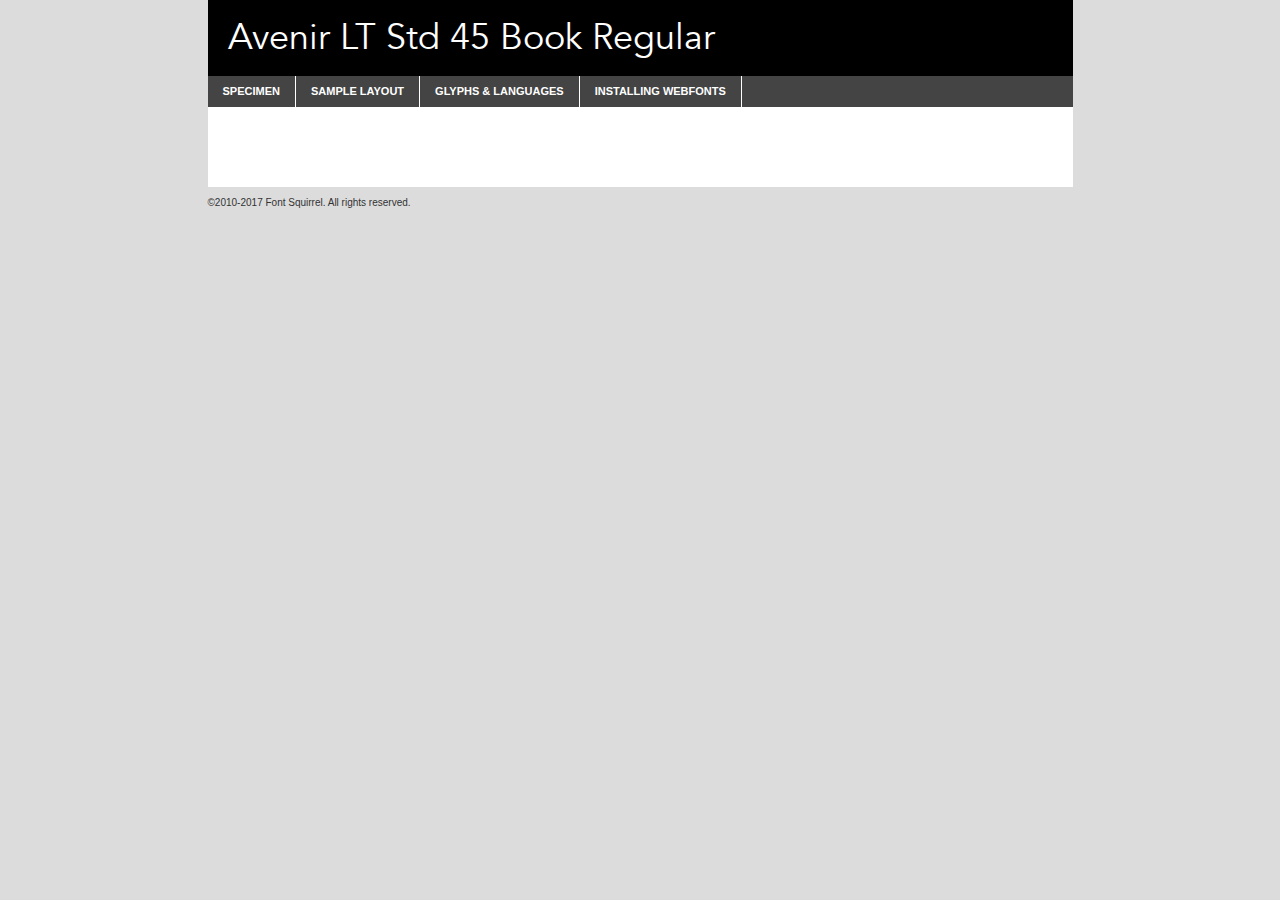
<file: assets/fonts/avenir/avenirltstd-book-demo.html>
<!DOCTYPE html PUBLIC "-//W3C//DTD XHTML 1.0 Transitional//EN"
        "http://www.w3.org/TR/xhtml1/DTD/xhtml1-transitional.dtd">

<html xmlns="http://www.w3.org/1999/xhtml" xml:lang="en" lang="en">
<head>
    <meta http-equiv="Content-Type" content="text/html; charset=utf-8"/>
    <script src="http://ajax.googleapis.com/ajax/libs/jquery/1.7.2/jquery.min.js" type="text/javascript" charset="utf-8"></script>
    <script type="text/javascript">
		(function($) {
			$.fn.easyTabs = function(option) {
				var param = jQuery.extend({ fadeSpeed: 'fast', defaultContent: 1, activeClass: 'active' }, option);
				$(this).each(function() {
					var thisId = '#' + this.id;
					if ( param.defaultContent == '' )
					{
						param.defaultContent = 1;
					}
					if ( typeof param.defaultContent == 'number' )
					{
						var defaultTab = $(thisId + ' .tabs li:eq(' + (param.defaultContent - 1) + ') a').attr('href').substr(1);
					}
					else
					{
						var defaultTab = param.defaultContent;
					}
					$(thisId + ' .tabs li a').each(function() {
						var tabToHide = $(this).attr('href').substr(1);
						$('#' + tabToHide).addClass('easytabs-tab-content');
					});
					hideAll();
					changeContent(defaultTab);

					function hideAll() {$(thisId + ' .easytabs-tab-content').hide();}

					function changeContent(tabId)
					{
						hideAll();
						$(thisId + ' .tabs li').removeClass(param.activeClass);
						$(thisId + ' .tabs li a[href=#' + tabId + ']').closest('li').addClass(param.activeClass);
						if ( param.fadeSpeed != 'none' )
						{
							$(thisId + ' #' + tabId).fadeIn(param.fadeSpeed);
						}
						else
						{
							$(thisId + ' #' + tabId).show();
						}
					}

					$(thisId + ' .tabs li').click(function() {
						var tabId = $(this).find('a').attr('href').substr(1);
						changeContent(tabId);
						return false;
					});
				});
			}
		})(jQuery);
    </script>
    <link rel="stylesheet" href="specimen_files/specimen_stylesheet.css" type="text/css" charset="utf-8"/>
    <link rel="stylesheet" href="stylesheet.css" type="text/css" charset="utf-8"/>

    <style type="text/css">
        		body {
			font-family: 'avenir_lt_std45_book';
        		}

            </style>

    <title>Avenir LT Std 45 Book Regular Specimen</title>


    <script type="text/javascript" charset="utf-8">
		$(document).ready(function() {
			$('#container').easyTabs({ defaultContent: 1 });
		});
    </script>
</head>

<body>
<div id="container">
    <div id="header">
		Avenir LT Std 45 Book Regular    </div>
    <ul class="tabs">
        <li><a href="#specimen">Specimen</a></li>
        <li><a href="#layout">Sample Layout</a></li>
		        <li><a href="#glyphs">Glyphs &amp; Languages</a></li>
        <li><a href="#installing">Installing Webfonts</a></li>

    </ul>

    <div id="main_content">


        <div id="specimen">

            <div class="section">
                <div class="grid12 firstcol">
                    <div class="huge">AaBb</div>
                </div>
            </div>

            <div class="section">
                <div class="glyph_range">A&#x200B;B&#x200b;C&#x200b;D&#x200b;E&#x200b;F&#x200b;G&#x200b;H&#x200b;I&#x200b;J&#x200b;K&#x200b;L&#x200b;M&#x200b;N&#x200b;O&#x200b;P&#x200b;Q&#x200b;R&#x200b;S&#x200b;T&#x200b;U&#x200b;V&#x200b;W&#x200b;X&#x200b;Y&#x200b;Z&#x200b;a&#x200b;b&#x200b;c&#x200b;d&#x200b;e&#x200b;f&#x200b;g&#x200b;h&#x200b;i&#x200b;j&#x200b;k&#x200b;l&#x200b;m&#x200b;n&#x200b;o&#x200b;p&#x200b;q&#x200b;r&#x200b;s&#x200b;t&#x200b;u&#x200b;v&#x200b;w&#x200b;x&#x200b;y&#x200b;z&#x200b;1&#x200b;2&#x200b;3&#x200b;4&#x200b;5&#x200b;6&#x200b;7&#x200b;8&#x200b;9&#x200b;0&#x200b;&amp;&#x200b;.&#x200b;,&#x200b;?&#x200b;!&#x200b;&#64;&#x200b;(&#x200b;)&#x200b;#&#x200b;$&#x200b;%&#x200b;*&#x200b;+&#x200b;-&#x200b;=&#x200b;:&#x200b;;</div>
            </div>
            <div class="section">
                <div class="grid12 firstcol">
                    <table class="sample_table">
                        <tr>
                            <td>10</td>
                            <td class="size10">abcdefghijklmnopqrstuvwxyzABCDEFGHIJKLMNOPQRSTUVWXYZ0123456789abcdefghijklmnopqrstuvwxyzABCDEFGHIJKLMNOPQRSTUVWXYZ0123456789abcdefghijklmnopqrstuvwxyzABCDEFGHIJKLMNOPQRSTUVWXYZ</td>
                        </tr>
                        <tr>
                            <td>11</td>
                            <td class="size11">abcdefghijklmnopqrstuvwxyzABCDEFGHIJKLMNOPQRSTUVWXYZ0123456789abcdefghijklmnopqrstuvwxyzABCDEFGHIJKLMNOPQRSTUVWXYZ0123456789abcdefghijklmnopqrstuvwxyzABCDEFGHIJKLMNOPQRSTUVWXYZ</td>
                        </tr>
                        <tr>
                            <td>12</td>
                            <td class="size12">abcdefghijklmnopqrstuvwxyzABCDEFGHIJKLMNOPQRSTUVWXYZ0123456789abcdefghijklmnopqrstuvwxyzABCDEFGHIJKLMNOPQRSTUVWXYZ0123456789abcdefghijklmnopqrstuvwxyzABCDEFGHIJKLMNOPQRSTUVWXYZ</td>
                        </tr>
                        <tr>
                            <td>13</td>
                            <td class="size13">abcdefghijklmnopqrstuvwxyzABCDEFGHIJKLMNOPQRSTUVWXYZ0123456789abcdefghijklmnopqrstuvwxyzABCDEFGHIJKLMNOPQRSTUVWXYZ0123456789abcdefghijklmnopqrstuvwxyzABCDEFGHIJKLMNOPQRSTUVWXYZ</td>
                        </tr>
                        <tr>
                            <td>14</td>
                            <td class="size14">abcdefghijklmnopqrstuvwxyzABCDEFGHIJKLMNOPQRSTUVWXYZ0123456789abcdefghijklmnopqrstuvwxyzABCDEFGHIJKLMNOPQRSTUVWXYZ0123456789abcdefghijklmnopqrstuvwxyzABCDEFGHIJKLMNOPQRSTUVWXYZ</td>
                        </tr>
                        <tr>
                            <td>16</td>
                            <td class="size16">abcdefghijklmnopqrstuvwxyzABCDEFGHIJKLMNOPQRSTUVWXYZ0123456789abcdefghijklmnopqrstuvwxyzABCDEFGHIJKLMNOPQRSTUVWXYZ</td>
                        </tr>
                        <tr>
                            <td>18</td>
                            <td class="size18">abcdefghijklmnopqrstuvwxyzABCDEFGHIJKLMNOPQRSTUVWXYZ0123456789abcdefghijklmnopqrstuvwxyzABCDEFGHIJKLMNOPQRSTUVWXYZ</td>
                        </tr>
                        <tr>
                            <td>20</td>
                            <td class="size20">abcdefghijklmnopqrstuvwxyzABCDEFGHIJKLMNOPQRSTUVWXYZ0123456789abcdefghijklmnopqrstuvwxyzABCDEFGHIJKLMNOPQRSTUVWXYZ</td>
                        </tr>
                        <tr>
                            <td>24</td>
                            <td class="size24">abcdefghijklmnopqrstuvwxyzABCDEFGHIJKLMNOPQRSTUVWXYZ0123456789abcdefghijklmnopqrstuvwxyzABCDEFGHIJKLMNOPQRSTUVWXYZ</td>
                        </tr>
                        <tr>
                            <td>30</td>
                            <td class="size30">abcdefghijklmnopqrstuvwxyzABCDEFGHIJKLMNOPQRSTUVWXYZ0123456789abcdefghijklmnopqrstuvwxyzABCDEFGHIJKLMNOPQRSTUVWXYZ</td>
                        </tr>
                        <tr>
                            <td>36</td>
                            <td class="size36">abcdefghijklmnopqrstuvwxyzABCDEFGHIJKLMNOPQRSTUVWXYZ0123456789abcdefghijklmnopqrstuvwxyzABCDEFGHIJKLMNOPQRSTUVWXYZ</td>
                        </tr>
                        <tr>
                            <td>48</td>
                            <td class="size48">abcdefghijklmnopqrstuvwxyzABCDEFGHIJKLMNOPQRSTUVWXYZ0123456789abcdefghijklmnopqrstuvwxyzABCDEFGHIJKLMNOPQRSTUVWXYZ</td>
                        </tr>
                        <tr>
                            <td>60</td>
                            <td class="size60">abcdefghijklmnopqrstuvwxyzABCDEFGHIJKLMNOPQRSTUVWXYZ0123456789abcdefghijklmnopqrstuvwxyzABCDEFGHIJKLMNOPQRSTUVWXYZ</td>
                        </tr>
                        <tr>
                            <td>72</td>
                            <td class="size72">abcdefghijklmnopqrstuvwxyzABCDEFGHIJKLMNOPQRSTUVWXYZ0123456789abcdefghijklmnopqrstuvwxyzABCDEFGHIJKLMNOPQRSTUVWXYZ</td>
                        </tr>
                        <tr>
                            <td>90</td>
                            <td class="size90">abcdefghijklmnopqrstuvwxyzABCDEFGHIJKLMNOPQRSTUVWXYZ0123456789abcdefghijklmnopqrstuvwxyzABCDEFGHIJKLMNOPQRSTUVWXYZ</td>
                        </tr>
                    </table>

                </div>

            </div>


            <div class="section" id="bodycomparison">


                <div id="xheight">
                    <div class="fontbody">&#x25FC;&#x25FC;&#x25FC;&#x25FC;&#x25FC;&#x25FC;&#x25FC;&#x25FC;&#x25FC;&#x25FC;&#x25FC;&#x25FC;&#x25FC;&#x25FC;&#x25FC;&#x25FC;&#x25FC;&#x25FC;&#x25FC;&#x25FC;&#x25FC;&#x25FC;&#x25FC;&#x25FC;&#x25FC;&#x25FC;&#x25FC;&#x25FC;&#x25FC;&#x25FC;&#x25FC;&#x25FC;&#x25FC;&#x25FC;&#x25FC;&#x25FC;&#x25FC;&#x25FC;&#x25FC;&#x25FC;&#x25FC;&#x25FC;&#x25FC;&#x25FC;&#x25FC;&#x25FC;&#x25FC;&#x25FC;&#x25FC;&#x25FC;&#x25FC;&#x25FC;&#x25FC;&#x25FC;&#x25FC;&#x25FC;&#x25FC;&#x25FC;&#x25FC;&#x25FC;&#x25FC;&#x25FC;&#x25FC;&#x25FC;&#x25FC;&#x25FC;&#x25FC;&#x25FC;&#x25FC;&#x25FC;&#x25FC;&#x25FC;&#x25FC;&#x25FC;&#x25FC;&#x25FC;&#x25FC;&#x25FC;&#x25FC;&#x25FC;&#x25FC;&#x25FC;&#x25FC;&#x25FC;&#x25FC;&#x25FC;&#x25FC;&#x25FC;&#x25FC;&#x25FC;&#x25FC;&#x25FC;&#x25FC;&#x25FC;&#x25FC;&#x25FC;&#x25FC;&#x25FC;&#x25FC;body</div>
                    <div class="arialbody">body</div>
                    <div class="verdanabody">body</div>
                    <div class="georgiabody">body</div>
                </div>
                <div class="fontbody" style="z-index:1">
                    body<span>Avenir LT Std 45 Book Regular</span>
                </div>
                <div class="arialbody" style="z-index:1">
                    body<span>Arial</span>
                </div>
                <div class="verdanabody" style="z-index:1">
                    body<span>Verdana</span>
                </div>
                <div class="georgiabody" style="z-index:1">
                    body<span>Georgia</span>
                </div>


            </div>


            <div class="section psample psample_row1" id="">

                <div class="grid2 firstcol">
                    <p class="size10"><span>10.</span>Aenean lacinia bibendum nulla sed consectetur. Fusce dapibus, tellus ac cursus commodo, tortor mauris condimentum nibh, ut fermentum massa justo sit amet risus. Nullam id dolor id nibh ultricies vehicula ut id elit. Cum sociis natoque penatibus et magnis dis parturient montes, nascetur ridiculus mus. Nulla vitae elit libero, a pharetra augue.</p>

                </div>
                <div class="grid3">
                    <p class="size11"><span>11.</span>Aenean lacinia bibendum nulla sed consectetur. Fusce dapibus, tellus ac cursus commodo, tortor mauris condimentum nibh, ut fermentum massa justo sit amet risus. Nullam id dolor id nibh ultricies vehicula ut id elit. Cum sociis natoque penatibus et magnis dis parturient montes, nascetur ridiculus mus. Nulla vitae elit libero, a pharetra augue.</p>

                </div>
                <div class="grid3">
                    <p class="size12"><span>12.</span>Aenean lacinia bibendum nulla sed consectetur. Fusce dapibus, tellus ac cursus commodo, tortor mauris condimentum nibh, ut fermentum massa justo sit amet risus. Nullam id dolor id nibh ultricies vehicula ut id elit. Cum sociis natoque penatibus et magnis dis parturient montes, nascetur ridiculus mus. Nulla vitae elit libero, a pharetra augue.</p>

                </div>
                <div class="grid4">
                    <p class="size13"><span>13.</span>Aenean lacinia bibendum nulla sed consectetur. Fusce dapibus, tellus ac cursus commodo, tortor mauris condimentum nibh, ut fermentum massa justo sit amet risus. Nullam id dolor id nibh ultricies vehicula ut id elit. Cum sociis natoque penatibus et magnis dis parturient montes, nascetur ridiculus mus. Nulla vitae elit libero, a pharetra augue.</p>

                </div>
                <div class="white_blend"></div>

            </div>
            <div class="section psample psample_row2" id="">
                <div class="grid3 firstcol">
                    <p class="size14"><span>14.</span>Aenean lacinia bibendum nulla sed consectetur. Fusce dapibus, tellus ac cursus commodo, tortor mauris condimentum nibh, ut fermentum massa justo sit amet risus. Nullam id dolor id nibh ultricies vehicula ut id elit. Cum sociis natoque penatibus et magnis dis parturient montes, nascetur ridiculus mus. Nulla vitae elit libero, a pharetra augue.</p>

                </div>
                <div class="grid4">
                    <p class="size16"><span>16.</span>Aenean lacinia bibendum nulla sed consectetur. Fusce dapibus, tellus ac cursus commodo, tortor mauris condimentum nibh, ut fermentum massa justo sit amet risus. Nullam id dolor id nibh ultricies vehicula ut id elit. Cum sociis natoque penatibus et magnis dis parturient montes, nascetur ridiculus mus. Nulla vitae elit libero, a pharetra augue.</p>

                </div>
                <div class="grid5">
                    <p class="size18"><span>18.</span>Aenean lacinia bibendum nulla sed consectetur. Fusce dapibus, tellus ac cursus commodo, tortor mauris condimentum nibh, ut fermentum massa justo sit amet risus. Nullam id dolor id nibh ultricies vehicula ut id elit. Cum sociis natoque penatibus et magnis dis parturient montes, nascetur ridiculus mus. Nulla vitae elit libero, a pharetra augue.</p>

                </div>

                <div class="white_blend"></div>

            </div>

            <div class="section psample psample_row3" id="">
                <div class="grid5 firstcol">
                    <p class="size20"><span>20.</span>Aenean lacinia bibendum nulla sed consectetur. Fusce dapibus, tellus ac cursus commodo, tortor mauris condimentum nibh, ut fermentum massa justo sit amet risus. Nullam id dolor id nibh ultricies vehicula ut id elit. Cum sociis natoque penatibus et magnis dis parturient montes, nascetur ridiculus mus. Nulla vitae elit libero, a pharetra augue.</p>
                </div>
                <div class="grid7">
                    <p class="size24"><span>24.</span>Aenean lacinia bibendum nulla sed consectetur. Fusce dapibus, tellus ac cursus commodo, tortor mauris condimentum nibh, ut fermentum massa justo sit amet risus. Nullam id dolor id nibh ultricies vehicula ut id elit. Cum sociis natoque penatibus et magnis dis parturient montes, nascetur ridiculus mus. Nulla vitae elit libero, a pharetra augue.</p>
                </div>

                <div class="white_blend"></div>

            </div>

            <div class="section psample psample_row4" id="">
                <div class="grid12 firstcol">
                    <p class="size30"><span>30.</span>Aenean lacinia bibendum nulla sed consectetur. Fusce dapibus, tellus ac cursus commodo, tortor mauris condimentum nibh, ut fermentum massa justo sit amet risus. Nullam id dolor id nibh ultricies vehicula ut id elit. Cum sociis natoque penatibus et magnis dis parturient montes, nascetur ridiculus mus. Nulla vitae elit libero, a pharetra augue.</p>
                </div>
                <div class="white_blend"></div>

            </div>


            <div class="section psample psample_row1 fullreverse">
                <div class="grid2 firstcol">
                    <p class="size10"><span>10.</span>Aenean lacinia bibendum nulla sed consectetur. Fusce dapibus, tellus ac cursus commodo, tortor mauris condimentum nibh, ut fermentum massa justo sit amet risus. Nullam id dolor id nibh ultricies vehicula ut id elit. Cum sociis natoque penatibus et magnis dis parturient montes, nascetur ridiculus mus. Nulla vitae elit libero, a pharetra augue.</p>

                </div>
                <div class="grid3">
                    <p class="size11"><span>11.</span>Aenean lacinia bibendum nulla sed consectetur. Fusce dapibus, tellus ac cursus commodo, tortor mauris condimentum nibh, ut fermentum massa justo sit amet risus. Nullam id dolor id nibh ultricies vehicula ut id elit. Cum sociis natoque penatibus et magnis dis parturient montes, nascetur ridiculus mus. Nulla vitae elit libero, a pharetra augue.</p>

                </div>
                <div class="grid3">
                    <p class="size12"><span>12.</span>Aenean lacinia bibendum nulla sed consectetur. Fusce dapibus, tellus ac cursus commodo, tortor mauris condimentum nibh, ut fermentum massa justo sit amet risus. Nullam id dolor id nibh ultricies vehicula ut id elit. Cum sociis natoque penatibus et magnis dis parturient montes, nascetur ridiculus mus. Nulla vitae elit libero, a pharetra augue.</p>

                </div>
                <div class="grid4">
                    <p class="size13"><span>13.</span>Aenean lacinia bibendum nulla sed consectetur. Fusce dapibus, tellus ac cursus commodo, tortor mauris condimentum nibh, ut fermentum massa justo sit amet risus. Nullam id dolor id nibh ultricies vehicula ut id elit. Cum sociis natoque penatibus et magnis dis parturient montes, nascetur ridiculus mus. Nulla vitae elit libero, a pharetra augue.</p>

                </div>
                <div class="black_blend"></div>

            </div>

            <div class="section psample psample_row2 fullreverse">
                <div class="grid3 firstcol">
                    <p class="size14"><span>14.</span>Aenean lacinia bibendum nulla sed consectetur. Fusce dapibus, tellus ac cursus commodo, tortor mauris condimentum nibh, ut fermentum massa justo sit amet risus. Nullam id dolor id nibh ultricies vehicula ut id elit. Cum sociis natoque penatibus et magnis dis parturient montes, nascetur ridiculus mus. Nulla vitae elit libero, a pharetra augue.</p>

                </div>
                <div class="grid4">
                    <p class="size16"><span>16.</span>Aenean lacinia bibendum nulla sed consectetur. Fusce dapibus, tellus ac cursus commodo, tortor mauris condimentum nibh, ut fermentum massa justo sit amet risus. Nullam id dolor id nibh ultricies vehicula ut id elit. Cum sociis natoque penatibus et magnis dis parturient montes, nascetur ridiculus mus. Nulla vitae elit libero, a pharetra augue.</p>

                </div>
                <div class="grid5">
                    <p class="size18"><span>18.</span>Aenean lacinia bibendum nulla sed consectetur. Fusce dapibus, tellus ac cursus commodo, tortor mauris condimentum nibh, ut fermentum massa justo sit amet risus. Nullam id dolor id nibh ultricies vehicula ut id elit. Cum sociis natoque penatibus et magnis dis parturient montes, nascetur ridiculus mus. Nulla vitae elit libero, a pharetra augue.</p>

                </div>
                <div class="black_blend"></div>

            </div>

            <div class="section psample fullreverse psample_row3" id="">
                <div class="grid5 firstcol">
                    <p class="size20"><span>20.</span>Aenean lacinia bibendum nulla sed consectetur. Fusce dapibus, tellus ac cursus commodo, tortor mauris condimentum nibh, ut fermentum massa justo sit amet risus. Nullam id dolor id nibh ultricies vehicula ut id elit. Cum sociis natoque penatibus et magnis dis parturient montes, nascetur ridiculus mus. Nulla vitae elit libero, a pharetra augue.</p>
                </div>
                <div class="grid7">
                    <p class="size24"><span>24.</span>Aenean lacinia bibendum nulla sed consectetur. Fusce dapibus, tellus ac cursus commodo, tortor mauris condimentum nibh, ut fermentum massa justo sit amet risus. Nullam id dolor id nibh ultricies vehicula ut id elit. Cum sociis natoque penatibus et magnis dis parturient montes, nascetur ridiculus mus. Nulla vitae elit libero, a pharetra augue.</p>
                </div>

                <div class="black_blend"></div>

            </div>

            <div class="section psample fullreverse psample_row4" id="" style="border-bottom: 20px #000 solid;">
                <div class="grid12 firstcol">
                    <p class="size30"><span>30.</span>Aenean lacinia bibendum nulla sed consectetur. Fusce dapibus, tellus ac cursus commodo, tortor mauris condimentum nibh, ut fermentum massa justo sit amet risus. Nullam id dolor id nibh ultricies vehicula ut id elit. Cum sociis natoque penatibus et magnis dis parturient montes, nascetur ridiculus mus. Nulla vitae elit libero, a pharetra augue.</p>
                </div>
                <div class="black_blend"></div>

            </div>


        </div>

        <div id="layout">

            <div class="section">

                <div class="grid12 firstcol">
                    <h1>Lorem Ipsum Dolor</h1>
                    <h2>Etiam porta sem malesuada magna mollis euismod</h2>

                    <p class="byline">By <a href="#link">Aenean Lacinia</a></p>
                </div>
            </div>
            <div class="section">
                <div class="grid8 firstcol">
                    <p class="large">Donec sed odio dui. Morbi leo risus, porta ac consectetur ac, vestibulum at eros. Fusce dapibus, tellus ac cursus commodo, tortor mauris condimentum nibh, ut fermentum massa justo sit amet risus. </p>


                    <h3>Pellentesque ornare sem</h3>

                    <p>Maecenas sed diam eget risus varius blandit sit amet non magna. Maecenas faucibus mollis interdum. Donec ullamcorper nulla non metus auctor fringilla. Nullam id dolor id nibh ultricies vehicula ut id elit. Nullam id dolor id nibh ultricies vehicula ut id elit. </p>

                    <p>Aenean eu leo quam. Pellentesque ornare sem lacinia quam venenatis vestibulum. Lorem ipsum dolor sit amet, consectetur adipiscing elit. Cum sociis natoque penatibus et magnis dis parturient montes, nascetur ridiculus mus. </p>

                    <p>Nulla vitae elit libero, a pharetra augue. Praesent commodo cursus magna, vel scelerisque nisl consectetur et. Aenean lacinia bibendum nulla sed consectetur. </p>

                    <p>Nullam quis risus eget urna mollis ornare vel eu leo. Nullam quis risus eget urna mollis ornare vel eu leo. Maecenas sed diam eget risus varius blandit sit amet non magna. Donec ullamcorper nulla non metus auctor fringilla. </p>

                    <h3>Cras mattis consectetur</h3>

                    <p>Aenean eu leo quam. Pellentesque ornare sem lacinia quam venenatis vestibulum. Aenean lacinia bibendum nulla sed consectetur. Integer posuere erat a ante venenatis dapibus posuere velit aliquet. Cras mattis consectetur purus sit amet fermentum. </p>

                    <p>Nullam id dolor id nibh ultricies vehicula ut id elit. Nullam quis risus eget urna mollis ornare vel eu leo. Cras mattis consectetur purus sit amet fermentum.</p>
                </div>

                <div class="grid4 sidebar">

                    <div class="box reverse">
                        <p class="last">Nullam quis risus eget urna mollis ornare vel eu leo. Donec ullamcorper nulla non metus auctor fringilla. Cras mattis consectetur purus sit amet fermentum. Sed posuere consectetur est at lobortis. Lorem ipsum dolor sit amet, consectetur adipiscing elit. </p>
                    </div>

                    <p class="caption">Maecenas sed diam eget risus varius.</p>

                    <p>Vestibulum id ligula porta felis euismod semper. Integer posuere erat a ante venenatis dapibus posuere velit aliquet. Vestibulum id ligula porta felis euismod semper. Sed posuere consectetur est at lobortis. Maecenas sed diam eget risus varius blandit sit amet non magna. Fusce dapibus, tellus ac cursus commodo, tortor mauris condimentum nibh, ut fermentum massa justo sit amet risus. </p>


                    <p>Duis mollis, est non commodo luctus, nisi erat porttitor ligula, eget lacinia odio sem nec elit. Aenean lacinia bibendum nulla sed consectetur. Vivamus sagittis lacus vel augue laoreet rutrum faucibus dolor auctor. Aenean lacinia bibendum nulla sed consectetur. Nullam quis risus eget urna mollis ornare vel eu leo. </p>

                    <p>Praesent commodo cursus magna, vel scelerisque nisl consectetur et. Donec ullamcorper nulla non metus auctor fringilla. Maecenas faucibus mollis interdum. Fusce dapibus, tellus ac cursus commodo, tortor mauris condimentum nibh, ut fermentum massa justo sit amet risus. </p>

                </div>
            </div>

        </div>


		

        <div id="glyphs">
            <div class="section">
                <div class="grid12 firstcol">

                    <h1>Language Support</h1>
                    <p>The subset of Avenir LT Std 45 Book Regular in this kit supports the following languages:<br/>

						Albanian, Basque, Breton, Chamorro, Danish, Dutch, English, Faroese, Finnish, French, Frisian, Galician, German, Icelandic, Italian, Malagasy, Norwegian, Portuguese, Spanish, Alsatian, Aragonese, Arapaho, Arrernte, Asturian, Aymara, Bislama, Cebuano, Corsican, Fijian, French_creole, Genoese, Gilbertese, Greenlandic, Haitian_creole, Hiligaynon, Hmong, Hopi, Ibanag, Iloko_ilokano, Indonesian, Interglossa_glosa, Interlingua, Irish_gaelic, Jerriais, Lojban, Lombard, Luxembourgeois, Manx, Mohawk, Norfolk_pitcairnese, Occitan, Oromo, Pangasinan, Papiamento, Piedmontese, Potawatomi, Rhaeto-romance, Romansh, Rotokas, Sami_lule, Samoan, Sardinian, Scots_gaelic, Seychelles_creole, Shona, Sicilian, Somali, Southern_ndebele, Swahili, Swati_swazi, Tagalog_filipino_pilipino, Tetum, Tok_pisin, Uyghur_latinized, Volapuk, Walloon, Warlpiri, Xhosa, Yapese, Zulu, Latinbasic, Ubasic, Demo                    </p>
                    <h1>Glyph Chart</h1>
                    <p>The subset of Avenir LT Std 45 Book Regular in this kit includes all the glyphs listed below. Unicode entities are included above each glyph to help you insert individual characters into your layout.</p>
                    <div id="glyph_chart">

																				                                <div><p>&amp;#32;</p>&#32;</div>
																				                                <div><p>&amp;#33;</p>&#33;</div>
																				                                <div><p>&amp;#34;</p>&#34;</div>
																				                                <div><p>&amp;#35;</p>&#35;</div>
																				                                <div><p>&amp;#36;</p>&#36;</div>
																				                                <div><p>&amp;#37;</p>&#37;</div>
																				                                <div><p>&amp;#38;</p>&#38;</div>
																				                                <div><p>&amp;#39;</p>&#39;</div>
																				                                <div><p>&amp;#40;</p>&#40;</div>
																				                                <div><p>&amp;#41;</p>&#41;</div>
																				                                <div><p>&amp;#42;</p>&#42;</div>
																				                                <div><p>&amp;#43;</p>&#43;</div>
																				                                <div><p>&amp;#44;</p>&#44;</div>
																				                                <div><p>&amp;#45;</p>&#45;</div>
																				                                <div><p>&amp;#46;</p>&#46;</div>
																				                                <div><p>&amp;#47;</p>&#47;</div>
																				                                <div><p>&amp;#48;</p>&#48;</div>
																				                                <div><p>&amp;#49;</p>&#49;</div>
																				                                <div><p>&amp;#50;</p>&#50;</div>
																				                                <div><p>&amp;#51;</p>&#51;</div>
																				                                <div><p>&amp;#52;</p>&#52;</div>
																				                                <div><p>&amp;#53;</p>&#53;</div>
																				                                <div><p>&amp;#54;</p>&#54;</div>
																				                                <div><p>&amp;#55;</p>&#55;</div>
																				                                <div><p>&amp;#56;</p>&#56;</div>
																				                                <div><p>&amp;#57;</p>&#57;</div>
																				                                <div><p>&amp;#58;</p>&#58;</div>
																				                                <div><p>&amp;#59;</p>&#59;</div>
																				                                <div><p>&amp;#60;</p>&#60;</div>
																				                                <div><p>&amp;#61;</p>&#61;</div>
																				                                <div><p>&amp;#62;</p>&#62;</div>
																				                                <div><p>&amp;#63;</p>&#63;</div>
																				                                <div><p>&amp;#64;</p>&#64;</div>
																				                                <div><p>&amp;#65;</p>&#65;</div>
																				                                <div><p>&amp;#66;</p>&#66;</div>
																				                                <div><p>&amp;#67;</p>&#67;</div>
																				                                <div><p>&amp;#68;</p>&#68;</div>
																				                                <div><p>&amp;#69;</p>&#69;</div>
																				                                <div><p>&amp;#70;</p>&#70;</div>
																				                                <div><p>&amp;#71;</p>&#71;</div>
																				                                <div><p>&amp;#72;</p>&#72;</div>
																				                                <div><p>&amp;#73;</p>&#73;</div>
																				                                <div><p>&amp;#74;</p>&#74;</div>
																				                                <div><p>&amp;#75;</p>&#75;</div>
																				                                <div><p>&amp;#76;</p>&#76;</div>
																				                                <div><p>&amp;#77;</p>&#77;</div>
																				                                <div><p>&amp;#78;</p>&#78;</div>
																				                                <div><p>&amp;#79;</p>&#79;</div>
																				                                <div><p>&amp;#80;</p>&#80;</div>
																				                                <div><p>&amp;#81;</p>&#81;</div>
																				                                <div><p>&amp;#82;</p>&#82;</div>
																				                                <div><p>&amp;#83;</p>&#83;</div>
																				                                <div><p>&amp;#84;</p>&#84;</div>
																				                                <div><p>&amp;#85;</p>&#85;</div>
																				                                <div><p>&amp;#86;</p>&#86;</div>
																				                                <div><p>&amp;#87;</p>&#87;</div>
																				                                <div><p>&amp;#88;</p>&#88;</div>
																				                                <div><p>&amp;#89;</p>&#89;</div>
																				                                <div><p>&amp;#90;</p>&#90;</div>
																				                                <div><p>&amp;#91;</p>&#91;</div>
																				                                <div><p>&amp;#92;</p>&#92;</div>
																				                                <div><p>&amp;#93;</p>&#93;</div>
																				                                <div><p>&amp;#94;</p>&#94;</div>
																				                                <div><p>&amp;#95;</p>&#95;</div>
																				                                <div><p>&amp;#96;</p>&#96;</div>
																				                                <div><p>&amp;#97;</p>&#97;</div>
																				                                <div><p>&amp;#98;</p>&#98;</div>
																				                                <div><p>&amp;#99;</p>&#99;</div>
																				                                <div><p>&amp;#100;</p>&#100;</div>
																				                                <div><p>&amp;#101;</p>&#101;</div>
																				                                <div><p>&amp;#102;</p>&#102;</div>
																				                                <div><p>&amp;#103;</p>&#103;</div>
																				                                <div><p>&amp;#104;</p>&#104;</div>
																				                                <div><p>&amp;#105;</p>&#105;</div>
																				                                <div><p>&amp;#106;</p>&#106;</div>
																				                                <div><p>&amp;#107;</p>&#107;</div>
																				                                <div><p>&amp;#108;</p>&#108;</div>
																				                                <div><p>&amp;#109;</p>&#109;</div>
																				                                <div><p>&amp;#110;</p>&#110;</div>
																				                                <div><p>&amp;#111;</p>&#111;</div>
																				                                <div><p>&amp;#112;</p>&#112;</div>
																				                                <div><p>&amp;#113;</p>&#113;</div>
																				                                <div><p>&amp;#114;</p>&#114;</div>
																				                                <div><p>&amp;#115;</p>&#115;</div>
																				                                <div><p>&amp;#116;</p>&#116;</div>
																				                                <div><p>&amp;#117;</p>&#117;</div>
																				                                <div><p>&amp;#118;</p>&#118;</div>
																				                                <div><p>&amp;#119;</p>&#119;</div>
																				                                <div><p>&amp;#120;</p>&#120;</div>
																				                                <div><p>&amp;#121;</p>&#121;</div>
																				                                <div><p>&amp;#122;</p>&#122;</div>
																				                                <div><p>&amp;#123;</p>&#123;</div>
																				                                <div><p>&amp;#124;</p>&#124;</div>
																				                                <div><p>&amp;#125;</p>&#125;</div>
																				                                <div><p>&amp;#126;</p>&#126;</div>
																				                                <div><p>&amp;#160;</p>&#160;</div>
																				                                <div><p>&amp;#161;</p>&#161;</div>
																				                                <div><p>&amp;#162;</p>&#162;</div>
																				                                <div><p>&amp;#163;</p>&#163;</div>
																				                                <div><p>&amp;#164;</p>&#164;</div>
																				                                <div><p>&amp;#165;</p>&#165;</div>
																				                                <div><p>&amp;#166;</p>&#166;</div>
																				                                <div><p>&amp;#167;</p>&#167;</div>
																				                                <div><p>&amp;#168;</p>&#168;</div>
																				                                <div><p>&amp;#169;</p>&#169;</div>
																				                                <div><p>&amp;#170;</p>&#170;</div>
																				                                <div><p>&amp;#171;</p>&#171;</div>
																				                                <div><p>&amp;#172;</p>&#172;</div>
																				                                <div><p>&amp;#173;</p>&#173;</div>
																				                                <div><p>&amp;#174;</p>&#174;</div>
																				                                <div><p>&amp;#175;</p>&#175;</div>
																				                                <div><p>&amp;#176;</p>&#176;</div>
																				                                <div><p>&amp;#177;</p>&#177;</div>
																				                                <div><p>&amp;#178;</p>&#178;</div>
																				                                <div><p>&amp;#179;</p>&#179;</div>
																				                                <div><p>&amp;#180;</p>&#180;</div>
																				                                <div><p>&amp;#181;</p>&#181;</div>
																				                                <div><p>&amp;#182;</p>&#182;</div>
																				                                <div><p>&amp;#183;</p>&#183;</div>
																				                                <div><p>&amp;#184;</p>&#184;</div>
																				                                <div><p>&amp;#185;</p>&#185;</div>
																				                                <div><p>&amp;#186;</p>&#186;</div>
																				                                <div><p>&amp;#187;</p>&#187;</div>
																				                                <div><p>&amp;#188;</p>&#188;</div>
																				                                <div><p>&amp;#189;</p>&#189;</div>
																				                                <div><p>&amp;#190;</p>&#190;</div>
																				                                <div><p>&amp;#191;</p>&#191;</div>
																				                                <div><p>&amp;#192;</p>&#192;</div>
																				                                <div><p>&amp;#193;</p>&#193;</div>
																				                                <div><p>&amp;#194;</p>&#194;</div>
																				                                <div><p>&amp;#195;</p>&#195;</div>
																				                                <div><p>&amp;#196;</p>&#196;</div>
																				                                <div><p>&amp;#197;</p>&#197;</div>
																				                                <div><p>&amp;#198;</p>&#198;</div>
																				                                <div><p>&amp;#199;</p>&#199;</div>
																				                                <div><p>&amp;#200;</p>&#200;</div>
																				                                <div><p>&amp;#201;</p>&#201;</div>
																				                                <div><p>&amp;#202;</p>&#202;</div>
																				                                <div><p>&amp;#203;</p>&#203;</div>
																				                                <div><p>&amp;#204;</p>&#204;</div>
																				                                <div><p>&amp;#205;</p>&#205;</div>
																				                                <div><p>&amp;#206;</p>&#206;</div>
																				                                <div><p>&amp;#207;</p>&#207;</div>
																				                                <div><p>&amp;#208;</p>&#208;</div>
																				                                <div><p>&amp;#209;</p>&#209;</div>
																				                                <div><p>&amp;#210;</p>&#210;</div>
																				                                <div><p>&amp;#211;</p>&#211;</div>
																				                                <div><p>&amp;#212;</p>&#212;</div>
																				                                <div><p>&amp;#213;</p>&#213;</div>
																				                                <div><p>&amp;#214;</p>&#214;</div>
																				                                <div><p>&amp;#215;</p>&#215;</div>
																				                                <div><p>&amp;#216;</p>&#216;</div>
																				                                <div><p>&amp;#217;</p>&#217;</div>
																				                                <div><p>&amp;#218;</p>&#218;</div>
																				                                <div><p>&amp;#219;</p>&#219;</div>
																				                                <div><p>&amp;#220;</p>&#220;</div>
																				                                <div><p>&amp;#221;</p>&#221;</div>
																				                                <div><p>&amp;#222;</p>&#222;</div>
																				                                <div><p>&amp;#223;</p>&#223;</div>
																				                                <div><p>&amp;#224;</p>&#224;</div>
																				                                <div><p>&amp;#225;</p>&#225;</div>
																				                                <div><p>&amp;#226;</p>&#226;</div>
																				                                <div><p>&amp;#227;</p>&#227;</div>
																				                                <div><p>&amp;#228;</p>&#228;</div>
																				                                <div><p>&amp;#229;</p>&#229;</div>
																				                                <div><p>&amp;#230;</p>&#230;</div>
																				                                <div><p>&amp;#231;</p>&#231;</div>
																				                                <div><p>&amp;#232;</p>&#232;</div>
																				                                <div><p>&amp;#233;</p>&#233;</div>
																				                                <div><p>&amp;#234;</p>&#234;</div>
																				                                <div><p>&amp;#235;</p>&#235;</div>
																				                                <div><p>&amp;#236;</p>&#236;</div>
																				                                <div><p>&amp;#237;</p>&#237;</div>
																				                                <div><p>&amp;#238;</p>&#238;</div>
																				                                <div><p>&amp;#239;</p>&#239;</div>
																				                                <div><p>&amp;#240;</p>&#240;</div>
																				                                <div><p>&amp;#241;</p>&#241;</div>
																				                                <div><p>&amp;#242;</p>&#242;</div>
																				                                <div><p>&amp;#243;</p>&#243;</div>
																				                                <div><p>&amp;#244;</p>&#244;</div>
																				                                <div><p>&amp;#245;</p>&#245;</div>
																				                                <div><p>&amp;#246;</p>&#246;</div>
																				                                <div><p>&amp;#247;</p>&#247;</div>
																				                                <div><p>&amp;#248;</p>&#248;</div>
																				                                <div><p>&amp;#249;</p>&#249;</div>
																				                                <div><p>&amp;#250;</p>&#250;</div>
																				                                <div><p>&amp;#251;</p>&#251;</div>
																				                                <div><p>&amp;#252;</p>&#252;</div>
																				                                <div><p>&amp;#253;</p>&#253;</div>
																				                                <div><p>&amp;#254;</p>&#254;</div>
																				                                <div><p>&amp;#255;</p>&#255;</div>
																				                                <div><p>&amp;#338;</p>&#338;</div>
																				                                <div><p>&amp;#339;</p>&#339;</div>
																				                                <div><p>&amp;#376;</p>&#376;</div>
																				                                <div><p>&amp;#710;</p>&#710;</div>
																				                                <div><p>&amp;#732;</p>&#732;</div>
																				                                <div><p>&amp;#8192;</p>&#8192;</div>
																				                                <div><p>&amp;#8193;</p>&#8193;</div>
																				                                <div><p>&amp;#8194;</p>&#8194;</div>
																				                                <div><p>&amp;#8195;</p>&#8195;</div>
																				                                <div><p>&amp;#8196;</p>&#8196;</div>
																				                                <div><p>&amp;#8197;</p>&#8197;</div>
																				                                <div><p>&amp;#8198;</p>&#8198;</div>
																				                                <div><p>&amp;#8199;</p>&#8199;</div>
																				                                <div><p>&amp;#8200;</p>&#8200;</div>
																				                                <div><p>&amp;#8201;</p>&#8201;</div>
																				                                <div><p>&amp;#8202;</p>&#8202;</div>
																				                                <div><p>&amp;#8208;</p>&#8208;</div>
																				                                <div><p>&amp;#8209;</p>&#8209;</div>
																				                                <div><p>&amp;#8210;</p>&#8210;</div>
																				                                <div><p>&amp;#8211;</p>&#8211;</div>
																				                                <div><p>&amp;#8212;</p>&#8212;</div>
																				                                <div><p>&amp;#8216;</p>&#8216;</div>
																				                                <div><p>&amp;#8217;</p>&#8217;</div>
																				                                <div><p>&amp;#8218;</p>&#8218;</div>
																				                                <div><p>&amp;#8220;</p>&#8220;</div>
																				                                <div><p>&amp;#8221;</p>&#8221;</div>
																				                                <div><p>&amp;#8222;</p>&#8222;</div>
																				                                <div><p>&amp;#8226;</p>&#8226;</div>
																				                                <div><p>&amp;#8230;</p>&#8230;</div>
																				                                <div><p>&amp;#8239;</p>&#8239;</div>
																				                                <div><p>&amp;#8249;</p>&#8249;</div>
																				                                <div><p>&amp;#8250;</p>&#8250;</div>
																				                                <div><p>&amp;#8287;</p>&#8287;</div>
																				                                <div><p>&amp;#8364;</p>&#8364;</div>
																				                                <div><p>&amp;#8482;</p>&#8482;</div>
																				                                <div><p>&amp;#9724;</p>&#9724;</div>
																				                                <div><p>&amp;#64257;</p>&#64257;</div>
																				                                <div><p>&amp;#64258;</p>&#64258;</div>
																																																										                    </div>
                </div>


            </div>
        </div>


        <div id="specs">

        </div>

        <div id="installing">
            <div class="section">
                <div class="grid7 firstcol">
                    <h1>Installing Webfonts</h1>

                    <p>Webfonts are supported by all major browser platforms but not all in the same way. There are currently four different font formats that must be included in order to target all browsers. This includes TTF, WOFF, EOT and SVG.</p>

                    <h2>1. Upload your webfonts</h2>
                    <p>You must upload your webfont kit to your website. They should be in or near the same directory as your CSS files.</p>

                    <h2>2. Include the webfont stylesheet</h2>
                    <p>A special CSS @font-face declaration helps the various browsers select the appropriate font it needs without causing you a bunch of headaches. Learn more about this syntax by reading the <a href="https://www.fontspring.com/blog/further-hardening-of-the-bulletproof-syntax">Fontspring blog post</a> about it. The code for it is as follows:</p>


                    <code>
                        @font-face{
                        font-family: 'MyWebFont';
                        src: url('WebFont.eot');
                        src: url('WebFont.eot?#iefix') format('embedded-opentype'),
                        url('WebFont.woff') format('woff'),
                        url('WebFont.ttf') format('truetype'),
                        url('WebFont.svg#webfont') format('svg');
                        }
                    </code>

                    <p>We've already gone ahead and generated the code for you. All you have to do is link to the stylesheet in your HTML, like this:</p>
                    <code>&lt;link rel=&quot;stylesheet&quot; href=&quot;stylesheet.css&quot; type=&quot;text/css&quot; charset=&quot;utf-8&quot; /&gt;</code>

                    <h2>3. Modify your own stylesheet</h2>
                    <p>To take advantage of your new fonts, you must tell your stylesheet to use them. Look at the original @font-face declaration above and find the property called "font-family." The name linked there will be what you use to reference the font. Prepend that webfont name to the font stack in the "font-family" property, inside the selector you want to change. For example:</p>
                    <code>p { font-family: 'WebFont', Arial, sans-serif; }</code>

                    <h2>4. Test</h2>
                    <p>Getting webfonts to work cross-browser <em>can</em> be tricky. Use the information in the sidebar to help you if you find that fonts aren't loading in a particular browser.</p>
                </div>

                <div class="grid5 sidebar">
                    <div class="box">
                        <h2>Troubleshooting<br/>Font-Face Problems</h2>
                        <p>Having trouble getting your webfonts to load in your new website? Here are some tips to sort out what might be the problem.</p>

                        <h3>Fonts not showing in any browser</h3>

                        <p>This sounds like you need to work on the plumbing. You either did not upload the fonts to the correct directory, or you did not link the fonts properly in the CSS. If you've confirmed that all this is correct and you still have a problem, take a look at your .htaccess file and see if requests are getting intercepted.</p>

                        <h3>Fonts not loading in iPhone or iPad</h3>

                        <p>The most common problem here is that you are serving the fonts from an IIS server. IIS refuses to serve files that have unknown MIME types. If that is the case, you must set the MIME type for SVG to "image/svg+xml" in the server settings. Follow these instructions from Microsoft if you need help.</p>

                        <h3>Fonts not loading in Firefox</h3>

                        <p>The primary reason for this failure? You are still using a version Firefox older than 3.5. So upgrade already! If that isn't it, then you are very likely serving fonts from a different domain. Firefox requires that all font assets be served from the same domain. Lastly it is possible that you need to add WOFF to your list of MIME types (if you are serving via IIS.)</p>

                        <h3>Fonts not loading in IE</h3>

                        <p>Are you looking at Internet Explorer on an actual Windows machine or are you cheating by using a service like Adobe BrowserLab? Many of these screenshot services do not render @font-face for IE. Best to test it on a real machine.</p>

                        <h3>Fonts not loading in IE9</h3>

                        <p>IE9, like Firefox, requires that fonts be served from the same domain as the website. Make sure that is the case.</p>
                    </div>
                </div>
            </div>

        </div>

    </div>
    <div id="footer">
        <p>&copy;2010-2017 Font Squirrel. All rights reserved.</p>
    </div>
</div>
</body>
</html>
</file>
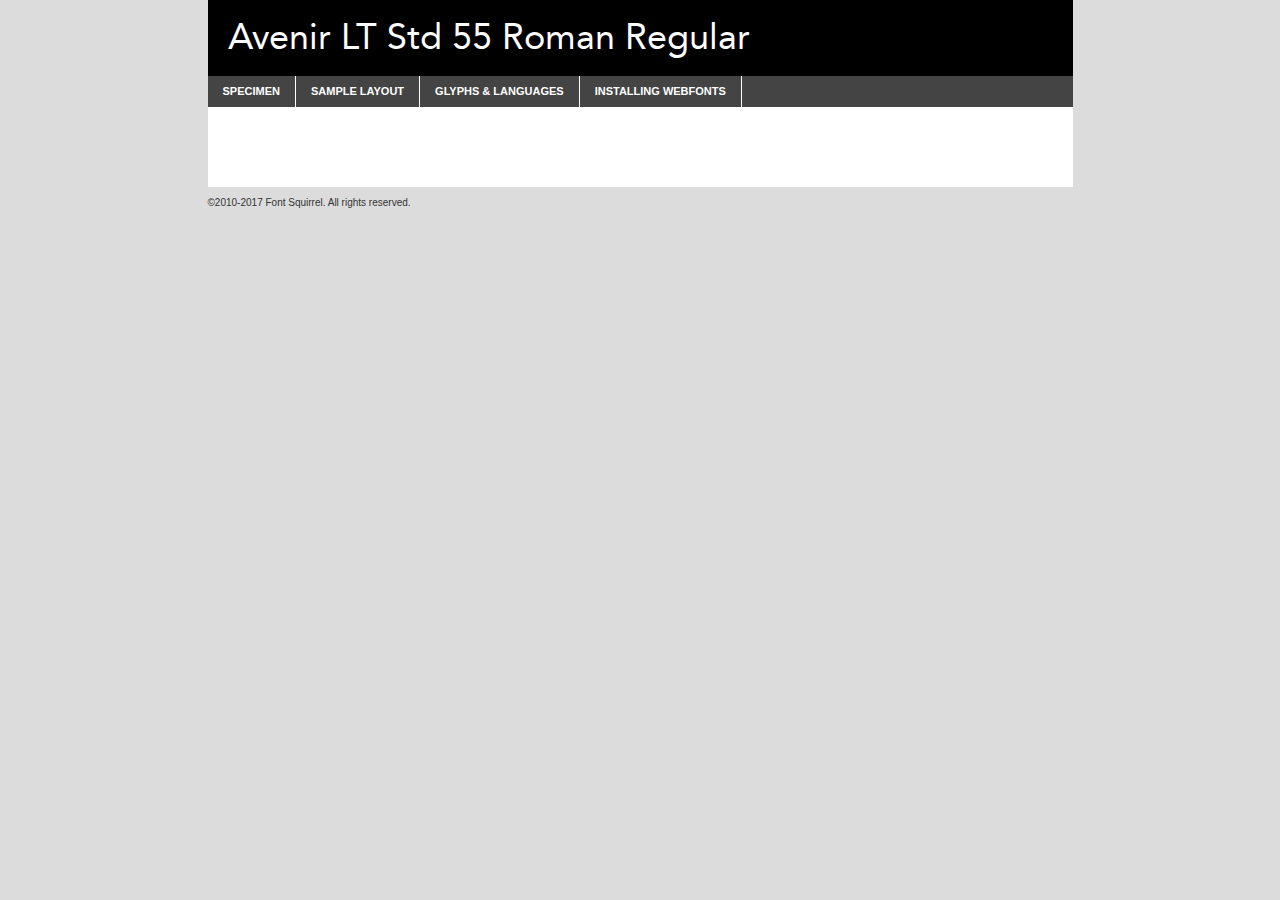
<file: assets/fonts/avenir/avenirltstd-roman-demo.html>
<!DOCTYPE html PUBLIC "-//W3C//DTD XHTML 1.0 Transitional//EN"
        "http://www.w3.org/TR/xhtml1/DTD/xhtml1-transitional.dtd">

<html xmlns="http://www.w3.org/1999/xhtml" xml:lang="en" lang="en">
<head>
    <meta http-equiv="Content-Type" content="text/html; charset=utf-8"/>
    <script src="http://ajax.googleapis.com/ajax/libs/jquery/1.7.2/jquery.min.js" type="text/javascript" charset="utf-8"></script>
    <script type="text/javascript">
		(function($) {
			$.fn.easyTabs = function(option) {
				var param = jQuery.extend({ fadeSpeed: 'fast', defaultContent: 1, activeClass: 'active' }, option);
				$(this).each(function() {
					var thisId = '#' + this.id;
					if ( param.defaultContent == '' )
					{
						param.defaultContent = 1;
					}
					if ( typeof param.defaultContent == 'number' )
					{
						var defaultTab = $(thisId + ' .tabs li:eq(' + (param.defaultContent - 1) + ') a').attr('href').substr(1);
					}
					else
					{
						var defaultTab = param.defaultContent;
					}
					$(thisId + ' .tabs li a').each(function() {
						var tabToHide = $(this).attr('href').substr(1);
						$('#' + tabToHide).addClass('easytabs-tab-content');
					});
					hideAll();
					changeContent(defaultTab);

					function hideAll() {$(thisId + ' .easytabs-tab-content').hide();}

					function changeContent(tabId)
					{
						hideAll();
						$(thisId + ' .tabs li').removeClass(param.activeClass);
						$(thisId + ' .tabs li a[href=#' + tabId + ']').closest('li').addClass(param.activeClass);
						if ( param.fadeSpeed != 'none' )
						{
							$(thisId + ' #' + tabId).fadeIn(param.fadeSpeed);
						}
						else
						{
							$(thisId + ' #' + tabId).show();
						}
					}

					$(thisId + ' .tabs li').click(function() {
						var tabId = $(this).find('a').attr('href').substr(1);
						changeContent(tabId);
						return false;
					});
				});
			}
		})(jQuery);
    </script>
    <link rel="stylesheet" href="specimen_files/specimen_stylesheet.css" type="text/css" charset="utf-8"/>
    <link rel="stylesheet" href="stylesheet.css" type="text/css" charset="utf-8"/>

    <style type="text/css">
        		body {
			font-family: 'avenir_lt_std55_roman';
        		}

            </style>

    <title>Avenir LT Std 55 Roman Regular Specimen</title>


    <script type="text/javascript" charset="utf-8">
		$(document).ready(function() {
			$('#container').easyTabs({ defaultContent: 1 });
		});
    </script>
</head>

<body>
<div id="container">
    <div id="header">
		Avenir LT Std 55 Roman Regular    </div>
    <ul class="tabs">
        <li><a href="#specimen">Specimen</a></li>
        <li><a href="#layout">Sample Layout</a></li>
		        <li><a href="#glyphs">Glyphs &amp; Languages</a></li>
        <li><a href="#installing">Installing Webfonts</a></li>

    </ul>

    <div id="main_content">


        <div id="specimen">

            <div class="section">
                <div class="grid12 firstcol">
                    <div class="huge">AaBb</div>
                </div>
            </div>

            <div class="section">
                <div class="glyph_range">A&#x200B;B&#x200b;C&#x200b;D&#x200b;E&#x200b;F&#x200b;G&#x200b;H&#x200b;I&#x200b;J&#x200b;K&#x200b;L&#x200b;M&#x200b;N&#x200b;O&#x200b;P&#x200b;Q&#x200b;R&#x200b;S&#x200b;T&#x200b;U&#x200b;V&#x200b;W&#x200b;X&#x200b;Y&#x200b;Z&#x200b;a&#x200b;b&#x200b;c&#x200b;d&#x200b;e&#x200b;f&#x200b;g&#x200b;h&#x200b;i&#x200b;j&#x200b;k&#x200b;l&#x200b;m&#x200b;n&#x200b;o&#x200b;p&#x200b;q&#x200b;r&#x200b;s&#x200b;t&#x200b;u&#x200b;v&#x200b;w&#x200b;x&#x200b;y&#x200b;z&#x200b;1&#x200b;2&#x200b;3&#x200b;4&#x200b;5&#x200b;6&#x200b;7&#x200b;8&#x200b;9&#x200b;0&#x200b;&amp;&#x200b;.&#x200b;,&#x200b;?&#x200b;!&#x200b;&#64;&#x200b;(&#x200b;)&#x200b;#&#x200b;$&#x200b;%&#x200b;*&#x200b;+&#x200b;-&#x200b;=&#x200b;:&#x200b;;</div>
            </div>
            <div class="section">
                <div class="grid12 firstcol">
                    <table class="sample_table">
                        <tr>
                            <td>10</td>
                            <td class="size10">abcdefghijklmnopqrstuvwxyzABCDEFGHIJKLMNOPQRSTUVWXYZ0123456789abcdefghijklmnopqrstuvwxyzABCDEFGHIJKLMNOPQRSTUVWXYZ0123456789abcdefghijklmnopqrstuvwxyzABCDEFGHIJKLMNOPQRSTUVWXYZ</td>
                        </tr>
                        <tr>
                            <td>11</td>
                            <td class="size11">abcdefghijklmnopqrstuvwxyzABCDEFGHIJKLMNOPQRSTUVWXYZ0123456789abcdefghijklmnopqrstuvwxyzABCDEFGHIJKLMNOPQRSTUVWXYZ0123456789abcdefghijklmnopqrstuvwxyzABCDEFGHIJKLMNOPQRSTUVWXYZ</td>
                        </tr>
                        <tr>
                            <td>12</td>
                            <td class="size12">abcdefghijklmnopqrstuvwxyzABCDEFGHIJKLMNOPQRSTUVWXYZ0123456789abcdefghijklmnopqrstuvwxyzABCDEFGHIJKLMNOPQRSTUVWXYZ0123456789abcdefghijklmnopqrstuvwxyzABCDEFGHIJKLMNOPQRSTUVWXYZ</td>
                        </tr>
                        <tr>
                            <td>13</td>
                            <td class="size13">abcdefghijklmnopqrstuvwxyzABCDEFGHIJKLMNOPQRSTUVWXYZ0123456789abcdefghijklmnopqrstuvwxyzABCDEFGHIJKLMNOPQRSTUVWXYZ0123456789abcdefghijklmnopqrstuvwxyzABCDEFGHIJKLMNOPQRSTUVWXYZ</td>
                        </tr>
                        <tr>
                            <td>14</td>
                            <td class="size14">abcdefghijklmnopqrstuvwxyzABCDEFGHIJKLMNOPQRSTUVWXYZ0123456789abcdefghijklmnopqrstuvwxyzABCDEFGHIJKLMNOPQRSTUVWXYZ0123456789abcdefghijklmnopqrstuvwxyzABCDEFGHIJKLMNOPQRSTUVWXYZ</td>
                        </tr>
                        <tr>
                            <td>16</td>
                            <td class="size16">abcdefghijklmnopqrstuvwxyzABCDEFGHIJKLMNOPQRSTUVWXYZ0123456789abcdefghijklmnopqrstuvwxyzABCDEFGHIJKLMNOPQRSTUVWXYZ</td>
                        </tr>
                        <tr>
                            <td>18</td>
                            <td class="size18">abcdefghijklmnopqrstuvwxyzABCDEFGHIJKLMNOPQRSTUVWXYZ0123456789abcdefghijklmnopqrstuvwxyzABCDEFGHIJKLMNOPQRSTUVWXYZ</td>
                        </tr>
                        <tr>
                            <td>20</td>
                            <td class="size20">abcdefghijklmnopqrstuvwxyzABCDEFGHIJKLMNOPQRSTUVWXYZ0123456789abcdefghijklmnopqrstuvwxyzABCDEFGHIJKLMNOPQRSTUVWXYZ</td>
                        </tr>
                        <tr>
                            <td>24</td>
                            <td class="size24">abcdefghijklmnopqrstuvwxyzABCDEFGHIJKLMNOPQRSTUVWXYZ0123456789abcdefghijklmnopqrstuvwxyzABCDEFGHIJKLMNOPQRSTUVWXYZ</td>
                        </tr>
                        <tr>
                            <td>30</td>
                            <td class="size30">abcdefghijklmnopqrstuvwxyzABCDEFGHIJKLMNOPQRSTUVWXYZ0123456789abcdefghijklmnopqrstuvwxyzABCDEFGHIJKLMNOPQRSTUVWXYZ</td>
                        </tr>
                        <tr>
                            <td>36</td>
                            <td class="size36">abcdefghijklmnopqrstuvwxyzABCDEFGHIJKLMNOPQRSTUVWXYZ0123456789abcdefghijklmnopqrstuvwxyzABCDEFGHIJKLMNOPQRSTUVWXYZ</td>
                        </tr>
                        <tr>
                            <td>48</td>
                            <td class="size48">abcdefghijklmnopqrstuvwxyzABCDEFGHIJKLMNOPQRSTUVWXYZ0123456789abcdefghijklmnopqrstuvwxyzABCDEFGHIJKLMNOPQRSTUVWXYZ</td>
                        </tr>
                        <tr>
                            <td>60</td>
                            <td class="size60">abcdefghijklmnopqrstuvwxyzABCDEFGHIJKLMNOPQRSTUVWXYZ0123456789abcdefghijklmnopqrstuvwxyzABCDEFGHIJKLMNOPQRSTUVWXYZ</td>
                        </tr>
                        <tr>
                            <td>72</td>
                            <td class="size72">abcdefghijklmnopqrstuvwxyzABCDEFGHIJKLMNOPQRSTUVWXYZ0123456789abcdefghijklmnopqrstuvwxyzABCDEFGHIJKLMNOPQRSTUVWXYZ</td>
                        </tr>
                        <tr>
                            <td>90</td>
                            <td class="size90">abcdefghijklmnopqrstuvwxyzABCDEFGHIJKLMNOPQRSTUVWXYZ0123456789abcdefghijklmnopqrstuvwxyzABCDEFGHIJKLMNOPQRSTUVWXYZ</td>
                        </tr>
                    </table>

                </div>

            </div>


            <div class="section" id="bodycomparison">


                <div id="xheight">
                    <div class="fontbody">&#x25FC;&#x25FC;&#x25FC;&#x25FC;&#x25FC;&#x25FC;&#x25FC;&#x25FC;&#x25FC;&#x25FC;&#x25FC;&#x25FC;&#x25FC;&#x25FC;&#x25FC;&#x25FC;&#x25FC;&#x25FC;&#x25FC;&#x25FC;&#x25FC;&#x25FC;&#x25FC;&#x25FC;&#x25FC;&#x25FC;&#x25FC;&#x25FC;&#x25FC;&#x25FC;&#x25FC;&#x25FC;&#x25FC;&#x25FC;&#x25FC;&#x25FC;&#x25FC;&#x25FC;&#x25FC;&#x25FC;&#x25FC;&#x25FC;&#x25FC;&#x25FC;&#x25FC;&#x25FC;&#x25FC;&#x25FC;&#x25FC;&#x25FC;&#x25FC;&#x25FC;&#x25FC;&#x25FC;&#x25FC;&#x25FC;&#x25FC;&#x25FC;&#x25FC;&#x25FC;&#x25FC;&#x25FC;&#x25FC;&#x25FC;&#x25FC;&#x25FC;&#x25FC;&#x25FC;&#x25FC;&#x25FC;&#x25FC;&#x25FC;&#x25FC;&#x25FC;&#x25FC;&#x25FC;&#x25FC;&#x25FC;&#x25FC;&#x25FC;&#x25FC;&#x25FC;&#x25FC;&#x25FC;&#x25FC;&#x25FC;&#x25FC;&#x25FC;&#x25FC;&#x25FC;&#x25FC;&#x25FC;&#x25FC;&#x25FC;&#x25FC;&#x25FC;&#x25FC;&#x25FC;&#x25FC;body</div>
                    <div class="arialbody">body</div>
                    <div class="verdanabody">body</div>
                    <div class="georgiabody">body</div>
                </div>
                <div class="fontbody" style="z-index:1">
                    body<span>Avenir LT Std 55 Roman Regular</span>
                </div>
                <div class="arialbody" style="z-index:1">
                    body<span>Arial</span>
                </div>
                <div class="verdanabody" style="z-index:1">
                    body<span>Verdana</span>
                </div>
                <div class="georgiabody" style="z-index:1">
                    body<span>Georgia</span>
                </div>


            </div>


            <div class="section psample psample_row1" id="">

                <div class="grid2 firstcol">
                    <p class="size10"><span>10.</span>Aenean lacinia bibendum nulla sed consectetur. Fusce dapibus, tellus ac cursus commodo, tortor mauris condimentum nibh, ut fermentum massa justo sit amet risus. Nullam id dolor id nibh ultricies vehicula ut id elit. Cum sociis natoque penatibus et magnis dis parturient montes, nascetur ridiculus mus. Nulla vitae elit libero, a pharetra augue.</p>

                </div>
                <div class="grid3">
                    <p class="size11"><span>11.</span>Aenean lacinia bibendum nulla sed consectetur. Fusce dapibus, tellus ac cursus commodo, tortor mauris condimentum nibh, ut fermentum massa justo sit amet risus. Nullam id dolor id nibh ultricies vehicula ut id elit. Cum sociis natoque penatibus et magnis dis parturient montes, nascetur ridiculus mus. Nulla vitae elit libero, a pharetra augue.</p>

                </div>
                <div class="grid3">
                    <p class="size12"><span>12.</span>Aenean lacinia bibendum nulla sed consectetur. Fusce dapibus, tellus ac cursus commodo, tortor mauris condimentum nibh, ut fermentum massa justo sit amet risus. Nullam id dolor id nibh ultricies vehicula ut id elit. Cum sociis natoque penatibus et magnis dis parturient montes, nascetur ridiculus mus. Nulla vitae elit libero, a pharetra augue.</p>

                </div>
                <div class="grid4">
                    <p class="size13"><span>13.</span>Aenean lacinia bibendum nulla sed consectetur. Fusce dapibus, tellus ac cursus commodo, tortor mauris condimentum nibh, ut fermentum massa justo sit amet risus. Nullam id dolor id nibh ultricies vehicula ut id elit. Cum sociis natoque penatibus et magnis dis parturient montes, nascetur ridiculus mus. Nulla vitae elit libero, a pharetra augue.</p>

                </div>
                <div class="white_blend"></div>

            </div>
            <div class="section psample psample_row2" id="">
                <div class="grid3 firstcol">
                    <p class="size14"><span>14.</span>Aenean lacinia bibendum nulla sed consectetur. Fusce dapibus, tellus ac cursus commodo, tortor mauris condimentum nibh, ut fermentum massa justo sit amet risus. Nullam id dolor id nibh ultricies vehicula ut id elit. Cum sociis natoque penatibus et magnis dis parturient montes, nascetur ridiculus mus. Nulla vitae elit libero, a pharetra augue.</p>

                </div>
                <div class="grid4">
                    <p class="size16"><span>16.</span>Aenean lacinia bibendum nulla sed consectetur. Fusce dapibus, tellus ac cursus commodo, tortor mauris condimentum nibh, ut fermentum massa justo sit amet risus. Nullam id dolor id nibh ultricies vehicula ut id elit. Cum sociis natoque penatibus et magnis dis parturient montes, nascetur ridiculus mus. Nulla vitae elit libero, a pharetra augue.</p>

                </div>
                <div class="grid5">
                    <p class="size18"><span>18.</span>Aenean lacinia bibendum nulla sed consectetur. Fusce dapibus, tellus ac cursus commodo, tortor mauris condimentum nibh, ut fermentum massa justo sit amet risus. Nullam id dolor id nibh ultricies vehicula ut id elit. Cum sociis natoque penatibus et magnis dis parturient montes, nascetur ridiculus mus. Nulla vitae elit libero, a pharetra augue.</p>

                </div>

                <div class="white_blend"></div>

            </div>

            <div class="section psample psample_row3" id="">
                <div class="grid5 firstcol">
                    <p class="size20"><span>20.</span>Aenean lacinia bibendum nulla sed consectetur. Fusce dapibus, tellus ac cursus commodo, tortor mauris condimentum nibh, ut fermentum massa justo sit amet risus. Nullam id dolor id nibh ultricies vehicula ut id elit. Cum sociis natoque penatibus et magnis dis parturient montes, nascetur ridiculus mus. Nulla vitae elit libero, a pharetra augue.</p>
                </div>
                <div class="grid7">
                    <p class="size24"><span>24.</span>Aenean lacinia bibendum nulla sed consectetur. Fusce dapibus, tellus ac cursus commodo, tortor mauris condimentum nibh, ut fermentum massa justo sit amet risus. Nullam id dolor id nibh ultricies vehicula ut id elit. Cum sociis natoque penatibus et magnis dis parturient montes, nascetur ridiculus mus. Nulla vitae elit libero, a pharetra augue.</p>
                </div>

                <div class="white_blend"></div>

            </div>

            <div class="section psample psample_row4" id="">
                <div class="grid12 firstcol">
                    <p class="size30"><span>30.</span>Aenean lacinia bibendum nulla sed consectetur. Fusce dapibus, tellus ac cursus commodo, tortor mauris condimentum nibh, ut fermentum massa justo sit amet risus. Nullam id dolor id nibh ultricies vehicula ut id elit. Cum sociis natoque penatibus et magnis dis parturient montes, nascetur ridiculus mus. Nulla vitae elit libero, a pharetra augue.</p>
                </div>
                <div class="white_blend"></div>

            </div>


            <div class="section psample psample_row1 fullreverse">
                <div class="grid2 firstcol">
                    <p class="size10"><span>10.</span>Aenean lacinia bibendum nulla sed consectetur. Fusce dapibus, tellus ac cursus commodo, tortor mauris condimentum nibh, ut fermentum massa justo sit amet risus. Nullam id dolor id nibh ultricies vehicula ut id elit. Cum sociis natoque penatibus et magnis dis parturient montes, nascetur ridiculus mus. Nulla vitae elit libero, a pharetra augue.</p>

                </div>
                <div class="grid3">
                    <p class="size11"><span>11.</span>Aenean lacinia bibendum nulla sed consectetur. Fusce dapibus, tellus ac cursus commodo, tortor mauris condimentum nibh, ut fermentum massa justo sit amet risus. Nullam id dolor id nibh ultricies vehicula ut id elit. Cum sociis natoque penatibus et magnis dis parturient montes, nascetur ridiculus mus. Nulla vitae elit libero, a pharetra augue.</p>

                </div>
                <div class="grid3">
                    <p class="size12"><span>12.</span>Aenean lacinia bibendum nulla sed consectetur. Fusce dapibus, tellus ac cursus commodo, tortor mauris condimentum nibh, ut fermentum massa justo sit amet risus. Nullam id dolor id nibh ultricies vehicula ut id elit. Cum sociis natoque penatibus et magnis dis parturient montes, nascetur ridiculus mus. Nulla vitae elit libero, a pharetra augue.</p>

                </div>
                <div class="grid4">
                    <p class="size13"><span>13.</span>Aenean lacinia bibendum nulla sed consectetur. Fusce dapibus, tellus ac cursus commodo, tortor mauris condimentum nibh, ut fermentum massa justo sit amet risus. Nullam id dolor id nibh ultricies vehicula ut id elit. Cum sociis natoque penatibus et magnis dis parturient montes, nascetur ridiculus mus. Nulla vitae elit libero, a pharetra augue.</p>

                </div>
                <div class="black_blend"></div>

            </div>

            <div class="section psample psample_row2 fullreverse">
                <div class="grid3 firstcol">
                    <p class="size14"><span>14.</span>Aenean lacinia bibendum nulla sed consectetur. Fusce dapibus, tellus ac cursus commodo, tortor mauris condimentum nibh, ut fermentum massa justo sit amet risus. Nullam id dolor id nibh ultricies vehicula ut id elit. Cum sociis natoque penatibus et magnis dis parturient montes, nascetur ridiculus mus. Nulla vitae elit libero, a pharetra augue.</p>

                </div>
                <div class="grid4">
                    <p class="size16"><span>16.</span>Aenean lacinia bibendum nulla sed consectetur. Fusce dapibus, tellus ac cursus commodo, tortor mauris condimentum nibh, ut fermentum massa justo sit amet risus. Nullam id dolor id nibh ultricies vehicula ut id elit. Cum sociis natoque penatibus et magnis dis parturient montes, nascetur ridiculus mus. Nulla vitae elit libero, a pharetra augue.</p>

                </div>
                <div class="grid5">
                    <p class="size18"><span>18.</span>Aenean lacinia bibendum nulla sed consectetur. Fusce dapibus, tellus ac cursus commodo, tortor mauris condimentum nibh, ut fermentum massa justo sit amet risus. Nullam id dolor id nibh ultricies vehicula ut id elit. Cum sociis natoque penatibus et magnis dis parturient montes, nascetur ridiculus mus. Nulla vitae elit libero, a pharetra augue.</p>

                </div>
                <div class="black_blend"></div>

            </div>

            <div class="section psample fullreverse psample_row3" id="">
                <div class="grid5 firstcol">
                    <p class="size20"><span>20.</span>Aenean lacinia bibendum nulla sed consectetur. Fusce dapibus, tellus ac cursus commodo, tortor mauris condimentum nibh, ut fermentum massa justo sit amet risus. Nullam id dolor id nibh ultricies vehicula ut id elit. Cum sociis natoque penatibus et magnis dis parturient montes, nascetur ridiculus mus. Nulla vitae elit libero, a pharetra augue.</p>
                </div>
                <div class="grid7">
                    <p class="size24"><span>24.</span>Aenean lacinia bibendum nulla sed consectetur. Fusce dapibus, tellus ac cursus commodo, tortor mauris condimentum nibh, ut fermentum massa justo sit amet risus. Nullam id dolor id nibh ultricies vehicula ut id elit. Cum sociis natoque penatibus et magnis dis parturient montes, nascetur ridiculus mus. Nulla vitae elit libero, a pharetra augue.</p>
                </div>

                <div class="black_blend"></div>

            </div>

            <div class="section psample fullreverse psample_row4" id="" style="border-bottom: 20px #000 solid;">
                <div class="grid12 firstcol">
                    <p class="size30"><span>30.</span>Aenean lacinia bibendum nulla sed consectetur. Fusce dapibus, tellus ac cursus commodo, tortor mauris condimentum nibh, ut fermentum massa justo sit amet risus. Nullam id dolor id nibh ultricies vehicula ut id elit. Cum sociis natoque penatibus et magnis dis parturient montes, nascetur ridiculus mus. Nulla vitae elit libero, a pharetra augue.</p>
                </div>
                <div class="black_blend"></div>

            </div>


        </div>

        <div id="layout">

            <div class="section">

                <div class="grid12 firstcol">
                    <h1>Lorem Ipsum Dolor</h1>
                    <h2>Etiam porta sem malesuada magna mollis euismod</h2>

                    <p class="byline">By <a href="#link">Aenean Lacinia</a></p>
                </div>
            </div>
            <div class="section">
                <div class="grid8 firstcol">
                    <p class="large">Donec sed odio dui. Morbi leo risus, porta ac consectetur ac, vestibulum at eros. Fusce dapibus, tellus ac cursus commodo, tortor mauris condimentum nibh, ut fermentum massa justo sit amet risus. </p>


                    <h3>Pellentesque ornare sem</h3>

                    <p>Maecenas sed diam eget risus varius blandit sit amet non magna. Maecenas faucibus mollis interdum. Donec ullamcorper nulla non metus auctor fringilla. Nullam id dolor id nibh ultricies vehicula ut id elit. Nullam id dolor id nibh ultricies vehicula ut id elit. </p>

                    <p>Aenean eu leo quam. Pellentesque ornare sem lacinia quam venenatis vestibulum. Lorem ipsum dolor sit amet, consectetur adipiscing elit. Cum sociis natoque penatibus et magnis dis parturient montes, nascetur ridiculus mus. </p>

                    <p>Nulla vitae elit libero, a pharetra augue. Praesent commodo cursus magna, vel scelerisque nisl consectetur et. Aenean lacinia bibendum nulla sed consectetur. </p>

                    <p>Nullam quis risus eget urna mollis ornare vel eu leo. Nullam quis risus eget urna mollis ornare vel eu leo. Maecenas sed diam eget risus varius blandit sit amet non magna. Donec ullamcorper nulla non metus auctor fringilla. </p>

                    <h3>Cras mattis consectetur</h3>

                    <p>Aenean eu leo quam. Pellentesque ornare sem lacinia quam venenatis vestibulum. Aenean lacinia bibendum nulla sed consectetur. Integer posuere erat a ante venenatis dapibus posuere velit aliquet. Cras mattis consectetur purus sit amet fermentum. </p>

                    <p>Nullam id dolor id nibh ultricies vehicula ut id elit. Nullam quis risus eget urna mollis ornare vel eu leo. Cras mattis consectetur purus sit amet fermentum.</p>
                </div>

                <div class="grid4 sidebar">

                    <div class="box reverse">
                        <p class="last">Nullam quis risus eget urna mollis ornare vel eu leo. Donec ullamcorper nulla non metus auctor fringilla. Cras mattis consectetur purus sit amet fermentum. Sed posuere consectetur est at lobortis. Lorem ipsum dolor sit amet, consectetur adipiscing elit. </p>
                    </div>

                    <p class="caption">Maecenas sed diam eget risus varius.</p>

                    <p>Vestibulum id ligula porta felis euismod semper. Integer posuere erat a ante venenatis dapibus posuere velit aliquet. Vestibulum id ligula porta felis euismod semper. Sed posuere consectetur est at lobortis. Maecenas sed diam eget risus varius blandit sit amet non magna. Fusce dapibus, tellus ac cursus commodo, tortor mauris condimentum nibh, ut fermentum massa justo sit amet risus. </p>


                    <p>Duis mollis, est non commodo luctus, nisi erat porttitor ligula, eget lacinia odio sem nec elit. Aenean lacinia bibendum nulla sed consectetur. Vivamus sagittis lacus vel augue laoreet rutrum faucibus dolor auctor. Aenean lacinia bibendum nulla sed consectetur. Nullam quis risus eget urna mollis ornare vel eu leo. </p>

                    <p>Praesent commodo cursus magna, vel scelerisque nisl consectetur et. Donec ullamcorper nulla non metus auctor fringilla. Maecenas faucibus mollis interdum. Fusce dapibus, tellus ac cursus commodo, tortor mauris condimentum nibh, ut fermentum massa justo sit amet risus. </p>

                </div>
            </div>

        </div>


		

        <div id="glyphs">
            <div class="section">
                <div class="grid12 firstcol">

                    <h1>Language Support</h1>
                    <p>The subset of Avenir LT Std 55 Roman Regular in this kit supports the following languages:<br/>

						Albanian, Basque, Breton, Chamorro, Danish, Dutch, English, Faroese, Finnish, French, Frisian, Galician, German, Icelandic, Italian, Malagasy, Norwegian, Portuguese, Spanish, Alsatian, Aragonese, Arapaho, Arrernte, Asturian, Aymara, Bislama, Cebuano, Corsican, Fijian, French_creole, Genoese, Gilbertese, Greenlandic, Haitian_creole, Hiligaynon, Hmong, Hopi, Ibanag, Iloko_ilokano, Indonesian, Interglossa_glosa, Interlingua, Irish_gaelic, Jerriais, Lojban, Lombard, Luxembourgeois, Manx, Mohawk, Norfolk_pitcairnese, Occitan, Oromo, Pangasinan, Papiamento, Piedmontese, Potawatomi, Rhaeto-romance, Romansh, Rotokas, Sami_lule, Samoan, Sardinian, Scots_gaelic, Seychelles_creole, Shona, Sicilian, Somali, Southern_ndebele, Swahili, Swati_swazi, Tagalog_filipino_pilipino, Tetum, Tok_pisin, Uyghur_latinized, Volapuk, Walloon, Warlpiri, Xhosa, Yapese, Zulu, Latinbasic, Ubasic, Demo                    </p>
                    <h1>Glyph Chart</h1>
                    <p>The subset of Avenir LT Std 55 Roman Regular in this kit includes all the glyphs listed below. Unicode entities are included above each glyph to help you insert individual characters into your layout.</p>
                    <div id="glyph_chart">

																				                                <div><p>&amp;#32;</p>&#32;</div>
																				                                <div><p>&amp;#33;</p>&#33;</div>
																				                                <div><p>&amp;#34;</p>&#34;</div>
																				                                <div><p>&amp;#35;</p>&#35;</div>
																				                                <div><p>&amp;#36;</p>&#36;</div>
																				                                <div><p>&amp;#37;</p>&#37;</div>
																				                                <div><p>&amp;#38;</p>&#38;</div>
																				                                <div><p>&amp;#39;</p>&#39;</div>
																				                                <div><p>&amp;#40;</p>&#40;</div>
																				                                <div><p>&amp;#41;</p>&#41;</div>
																				                                <div><p>&amp;#42;</p>&#42;</div>
																				                                <div><p>&amp;#43;</p>&#43;</div>
																				                                <div><p>&amp;#44;</p>&#44;</div>
																				                                <div><p>&amp;#45;</p>&#45;</div>
																				                                <div><p>&amp;#46;</p>&#46;</div>
																				                                <div><p>&amp;#47;</p>&#47;</div>
																				                                <div><p>&amp;#48;</p>&#48;</div>
																				                                <div><p>&amp;#49;</p>&#49;</div>
																				                                <div><p>&amp;#50;</p>&#50;</div>
																				                                <div><p>&amp;#51;</p>&#51;</div>
																				                                <div><p>&amp;#52;</p>&#52;</div>
																				                                <div><p>&amp;#53;</p>&#53;</div>
																				                                <div><p>&amp;#54;</p>&#54;</div>
																				                                <div><p>&amp;#55;</p>&#55;</div>
																				                                <div><p>&amp;#56;</p>&#56;</div>
																				                                <div><p>&amp;#57;</p>&#57;</div>
																				                                <div><p>&amp;#58;</p>&#58;</div>
																				                                <div><p>&amp;#59;</p>&#59;</div>
																				                                <div><p>&amp;#60;</p>&#60;</div>
																				                                <div><p>&amp;#61;</p>&#61;</div>
																				                                <div><p>&amp;#62;</p>&#62;</div>
																				                                <div><p>&amp;#63;</p>&#63;</div>
																				                                <div><p>&amp;#64;</p>&#64;</div>
																				                                <div><p>&amp;#65;</p>&#65;</div>
																				                                <div><p>&amp;#66;</p>&#66;</div>
																				                                <div><p>&amp;#67;</p>&#67;</div>
																				                                <div><p>&amp;#68;</p>&#68;</div>
																				                                <div><p>&amp;#69;</p>&#69;</div>
																				                                <div><p>&amp;#70;</p>&#70;</div>
																				                                <div><p>&amp;#71;</p>&#71;</div>
																				                                <div><p>&amp;#72;</p>&#72;</div>
																				                                <div><p>&amp;#73;</p>&#73;</div>
																				                                <div><p>&amp;#74;</p>&#74;</div>
																				                                <div><p>&amp;#75;</p>&#75;</div>
																				                                <div><p>&amp;#76;</p>&#76;</div>
																				                                <div><p>&amp;#77;</p>&#77;</div>
																				                                <div><p>&amp;#78;</p>&#78;</div>
																				                                <div><p>&amp;#79;</p>&#79;</div>
																				                                <div><p>&amp;#80;</p>&#80;</div>
																				                                <div><p>&amp;#81;</p>&#81;</div>
																				                                <div><p>&amp;#82;</p>&#82;</div>
																				                                <div><p>&amp;#83;</p>&#83;</div>
																				                                <div><p>&amp;#84;</p>&#84;</div>
																				                                <div><p>&amp;#85;</p>&#85;</div>
																				                                <div><p>&amp;#86;</p>&#86;</div>
																				                                <div><p>&amp;#87;</p>&#87;</div>
																				                                <div><p>&amp;#88;</p>&#88;</div>
																				                                <div><p>&amp;#89;</p>&#89;</div>
																				                                <div><p>&amp;#90;</p>&#90;</div>
																				                                <div><p>&amp;#91;</p>&#91;</div>
																				                                <div><p>&amp;#92;</p>&#92;</div>
																				                                <div><p>&amp;#93;</p>&#93;</div>
																				                                <div><p>&amp;#94;</p>&#94;</div>
																				                                <div><p>&amp;#95;</p>&#95;</div>
																				                                <div><p>&amp;#96;</p>&#96;</div>
																				                                <div><p>&amp;#97;</p>&#97;</div>
																				                                <div><p>&amp;#98;</p>&#98;</div>
																				                                <div><p>&amp;#99;</p>&#99;</div>
																				                                <div><p>&amp;#100;</p>&#100;</div>
																				                                <div><p>&amp;#101;</p>&#101;</div>
																				                                <div><p>&amp;#102;</p>&#102;</div>
																				                                <div><p>&amp;#103;</p>&#103;</div>
																				                                <div><p>&amp;#104;</p>&#104;</div>
																				                                <div><p>&amp;#105;</p>&#105;</div>
																				                                <div><p>&amp;#106;</p>&#106;</div>
																				                                <div><p>&amp;#107;</p>&#107;</div>
																				                                <div><p>&amp;#108;</p>&#108;</div>
																				                                <div><p>&amp;#109;</p>&#109;</div>
																				                                <div><p>&amp;#110;</p>&#110;</div>
																				                                <div><p>&amp;#111;</p>&#111;</div>
																				                                <div><p>&amp;#112;</p>&#112;</div>
																				                                <div><p>&amp;#113;</p>&#113;</div>
																				                                <div><p>&amp;#114;</p>&#114;</div>
																				                                <div><p>&amp;#115;</p>&#115;</div>
																				                                <div><p>&amp;#116;</p>&#116;</div>
																				                                <div><p>&amp;#117;</p>&#117;</div>
																				                                <div><p>&amp;#118;</p>&#118;</div>
																				                                <div><p>&amp;#119;</p>&#119;</div>
																				                                <div><p>&amp;#120;</p>&#120;</div>
																				                                <div><p>&amp;#121;</p>&#121;</div>
																				                                <div><p>&amp;#122;</p>&#122;</div>
																				                                <div><p>&amp;#123;</p>&#123;</div>
																				                                <div><p>&amp;#124;</p>&#124;</div>
																				                                <div><p>&amp;#125;</p>&#125;</div>
																				                                <div><p>&amp;#126;</p>&#126;</div>
																				                                <div><p>&amp;#160;</p>&#160;</div>
																				                                <div><p>&amp;#161;</p>&#161;</div>
																				                                <div><p>&amp;#162;</p>&#162;</div>
																				                                <div><p>&amp;#163;</p>&#163;</div>
																				                                <div><p>&amp;#164;</p>&#164;</div>
																				                                <div><p>&amp;#165;</p>&#165;</div>
																				                                <div><p>&amp;#166;</p>&#166;</div>
																				                                <div><p>&amp;#167;</p>&#167;</div>
																				                                <div><p>&amp;#168;</p>&#168;</div>
																				                                <div><p>&amp;#169;</p>&#169;</div>
																				                                <div><p>&amp;#170;</p>&#170;</div>
																				                                <div><p>&amp;#171;</p>&#171;</div>
																				                                <div><p>&amp;#172;</p>&#172;</div>
																				                                <div><p>&amp;#173;</p>&#173;</div>
																				                                <div><p>&amp;#174;</p>&#174;</div>
																				                                <div><p>&amp;#175;</p>&#175;</div>
																				                                <div><p>&amp;#176;</p>&#176;</div>
																				                                <div><p>&amp;#177;</p>&#177;</div>
																				                                <div><p>&amp;#178;</p>&#178;</div>
																				                                <div><p>&amp;#179;</p>&#179;</div>
																				                                <div><p>&amp;#180;</p>&#180;</div>
																				                                <div><p>&amp;#181;</p>&#181;</div>
																				                                <div><p>&amp;#182;</p>&#182;</div>
																				                                <div><p>&amp;#183;</p>&#183;</div>
																				                                <div><p>&amp;#184;</p>&#184;</div>
																				                                <div><p>&amp;#185;</p>&#185;</div>
																				                                <div><p>&amp;#186;</p>&#186;</div>
																				                                <div><p>&amp;#187;</p>&#187;</div>
																				                                <div><p>&amp;#188;</p>&#188;</div>
																				                                <div><p>&amp;#189;</p>&#189;</div>
																				                                <div><p>&amp;#190;</p>&#190;</div>
																				                                <div><p>&amp;#191;</p>&#191;</div>
																				                                <div><p>&amp;#192;</p>&#192;</div>
																				                                <div><p>&amp;#193;</p>&#193;</div>
																				                                <div><p>&amp;#194;</p>&#194;</div>
																				                                <div><p>&amp;#195;</p>&#195;</div>
																				                                <div><p>&amp;#196;</p>&#196;</div>
																				                                <div><p>&amp;#197;</p>&#197;</div>
																				                                <div><p>&amp;#198;</p>&#198;</div>
																				                                <div><p>&amp;#199;</p>&#199;</div>
																				                                <div><p>&amp;#200;</p>&#200;</div>
																				                                <div><p>&amp;#201;</p>&#201;</div>
																				                                <div><p>&amp;#202;</p>&#202;</div>
																				                                <div><p>&amp;#203;</p>&#203;</div>
																				                                <div><p>&amp;#204;</p>&#204;</div>
																				                                <div><p>&amp;#205;</p>&#205;</div>
																				                                <div><p>&amp;#206;</p>&#206;</div>
																				                                <div><p>&amp;#207;</p>&#207;</div>
																				                                <div><p>&amp;#208;</p>&#208;</div>
																				                                <div><p>&amp;#209;</p>&#209;</div>
																				                                <div><p>&amp;#210;</p>&#210;</div>
																				                                <div><p>&amp;#211;</p>&#211;</div>
																				                                <div><p>&amp;#212;</p>&#212;</div>
																				                                <div><p>&amp;#213;</p>&#213;</div>
																				                                <div><p>&amp;#214;</p>&#214;</div>
																				                                <div><p>&amp;#215;</p>&#215;</div>
																				                                <div><p>&amp;#216;</p>&#216;</div>
																				                                <div><p>&amp;#217;</p>&#217;</div>
																				                                <div><p>&amp;#218;</p>&#218;</div>
																				                                <div><p>&amp;#219;</p>&#219;</div>
																				                                <div><p>&amp;#220;</p>&#220;</div>
																				                                <div><p>&amp;#221;</p>&#221;</div>
																				                                <div><p>&amp;#222;</p>&#222;</div>
																				                                <div><p>&amp;#223;</p>&#223;</div>
																				                                <div><p>&amp;#224;</p>&#224;</div>
																				                                <div><p>&amp;#225;</p>&#225;</div>
																				                                <div><p>&amp;#226;</p>&#226;</div>
																				                                <div><p>&amp;#227;</p>&#227;</div>
																				                                <div><p>&amp;#228;</p>&#228;</div>
																				                                <div><p>&amp;#229;</p>&#229;</div>
																				                                <div><p>&amp;#230;</p>&#230;</div>
																				                                <div><p>&amp;#231;</p>&#231;</div>
																				                                <div><p>&amp;#232;</p>&#232;</div>
																				                                <div><p>&amp;#233;</p>&#233;</div>
																				                                <div><p>&amp;#234;</p>&#234;</div>
																				                                <div><p>&amp;#235;</p>&#235;</div>
																				                                <div><p>&amp;#236;</p>&#236;</div>
																				                                <div><p>&amp;#237;</p>&#237;</div>
																				                                <div><p>&amp;#238;</p>&#238;</div>
																				                                <div><p>&amp;#239;</p>&#239;</div>
																				                                <div><p>&amp;#240;</p>&#240;</div>
																				                                <div><p>&amp;#241;</p>&#241;</div>
																				                                <div><p>&amp;#242;</p>&#242;</div>
																				                                <div><p>&amp;#243;</p>&#243;</div>
																				                                <div><p>&amp;#244;</p>&#244;</div>
																				                                <div><p>&amp;#245;</p>&#245;</div>
																				                                <div><p>&amp;#246;</p>&#246;</div>
																				                                <div><p>&amp;#247;</p>&#247;</div>
																				                                <div><p>&amp;#248;</p>&#248;</div>
																				                                <div><p>&amp;#249;</p>&#249;</div>
																				                                <div><p>&amp;#250;</p>&#250;</div>
																				                                <div><p>&amp;#251;</p>&#251;</div>
																				                                <div><p>&amp;#252;</p>&#252;</div>
																				                                <div><p>&amp;#253;</p>&#253;</div>
																				                                <div><p>&amp;#254;</p>&#254;</div>
																				                                <div><p>&amp;#255;</p>&#255;</div>
																				                                <div><p>&amp;#338;</p>&#338;</div>
																				                                <div><p>&amp;#339;</p>&#339;</div>
																				                                <div><p>&amp;#376;</p>&#376;</div>
																				                                <div><p>&amp;#710;</p>&#710;</div>
																				                                <div><p>&amp;#732;</p>&#732;</div>
																				                                <div><p>&amp;#8192;</p>&#8192;</div>
																				                                <div><p>&amp;#8193;</p>&#8193;</div>
																				                                <div><p>&amp;#8194;</p>&#8194;</div>
																				                                <div><p>&amp;#8195;</p>&#8195;</div>
																				                                <div><p>&amp;#8196;</p>&#8196;</div>
																				                                <div><p>&amp;#8197;</p>&#8197;</div>
																				                                <div><p>&amp;#8198;</p>&#8198;</div>
																				                                <div><p>&amp;#8199;</p>&#8199;</div>
																				                                <div><p>&amp;#8200;</p>&#8200;</div>
																				                                <div><p>&amp;#8201;</p>&#8201;</div>
																				                                <div><p>&amp;#8202;</p>&#8202;</div>
																				                                <div><p>&amp;#8208;</p>&#8208;</div>
																				                                <div><p>&amp;#8209;</p>&#8209;</div>
																				                                <div><p>&amp;#8210;</p>&#8210;</div>
																				                                <div><p>&amp;#8211;</p>&#8211;</div>
																				                                <div><p>&amp;#8212;</p>&#8212;</div>
																				                                <div><p>&amp;#8216;</p>&#8216;</div>
																				                                <div><p>&amp;#8217;</p>&#8217;</div>
																				                                <div><p>&amp;#8218;</p>&#8218;</div>
																				                                <div><p>&amp;#8220;</p>&#8220;</div>
																				                                <div><p>&amp;#8221;</p>&#8221;</div>
																				                                <div><p>&amp;#8222;</p>&#8222;</div>
																				                                <div><p>&amp;#8226;</p>&#8226;</div>
																				                                <div><p>&amp;#8230;</p>&#8230;</div>
																				                                <div><p>&amp;#8239;</p>&#8239;</div>
																				                                <div><p>&amp;#8249;</p>&#8249;</div>
																				                                <div><p>&amp;#8250;</p>&#8250;</div>
																				                                <div><p>&amp;#8287;</p>&#8287;</div>
																				                                <div><p>&amp;#8364;</p>&#8364;</div>
																				                                <div><p>&amp;#8482;</p>&#8482;</div>
																				                                <div><p>&amp;#9724;</p>&#9724;</div>
																				                                <div><p>&amp;#64257;</p>&#64257;</div>
																				                                <div><p>&amp;#64258;</p>&#64258;</div>
																																																										                    </div>
                </div>


            </div>
        </div>


        <div id="specs">

        </div>

        <div id="installing">
            <div class="section">
                <div class="grid7 firstcol">
                    <h1>Installing Webfonts</h1>

                    <p>Webfonts are supported by all major browser platforms but not all in the same way. There are currently four different font formats that must be included in order to target all browsers. This includes TTF, WOFF, EOT and SVG.</p>

                    <h2>1. Upload your webfonts</h2>
                    <p>You must upload your webfont kit to your website. They should be in or near the same directory as your CSS files.</p>

                    <h2>2. Include the webfont stylesheet</h2>
                    <p>A special CSS @font-face declaration helps the various browsers select the appropriate font it needs without causing you a bunch of headaches. Learn more about this syntax by reading the <a href="https://www.fontspring.com/blog/further-hardening-of-the-bulletproof-syntax">Fontspring blog post</a> about it. The code for it is as follows:</p>


                    <code>
                        @font-face{
                        font-family: 'MyWebFont';
                        src: url('WebFont.eot');
                        src: url('WebFont.eot?#iefix') format('embedded-opentype'),
                        url('WebFont.woff') format('woff'),
                        url('WebFont.ttf') format('truetype'),
                        url('WebFont.svg#webfont') format('svg');
                        }
                    </code>

                    <p>We've already gone ahead and generated the code for you. All you have to do is link to the stylesheet in your HTML, like this:</p>
                    <code>&lt;link rel=&quot;stylesheet&quot; href=&quot;stylesheet.css&quot; type=&quot;text/css&quot; charset=&quot;utf-8&quot; /&gt;</code>

                    <h2>3. Modify your own stylesheet</h2>
                    <p>To take advantage of your new fonts, you must tell your stylesheet to use them. Look at the original @font-face declaration above and find the property called "font-family." The name linked there will be what you use to reference the font. Prepend that webfont name to the font stack in the "font-family" property, inside the selector you want to change. For example:</p>
                    <code>p { font-family: 'WebFont', Arial, sans-serif; }</code>

                    <h2>4. Test</h2>
                    <p>Getting webfonts to work cross-browser <em>can</em> be tricky. Use the information in the sidebar to help you if you find that fonts aren't loading in a particular browser.</p>
                </div>

                <div class="grid5 sidebar">
                    <div class="box">
                        <h2>Troubleshooting<br/>Font-Face Problems</h2>
                        <p>Having trouble getting your webfonts to load in your new website? Here are some tips to sort out what might be the problem.</p>

                        <h3>Fonts not showing in any browser</h3>

                        <p>This sounds like you need to work on the plumbing. You either did not upload the fonts to the correct directory, or you did not link the fonts properly in the CSS. If you've confirmed that all this is correct and you still have a problem, take a look at your .htaccess file and see if requests are getting intercepted.</p>

                        <h3>Fonts not loading in iPhone or iPad</h3>

                        <p>The most common problem here is that you are serving the fonts from an IIS server. IIS refuses to serve files that have unknown MIME types. If that is the case, you must set the MIME type for SVG to "image/svg+xml" in the server settings. Follow these instructions from Microsoft if you need help.</p>

                        <h3>Fonts not loading in Firefox</h3>

                        <p>The primary reason for this failure? You are still using a version Firefox older than 3.5. So upgrade already! If that isn't it, then you are very likely serving fonts from a different domain. Firefox requires that all font assets be served from the same domain. Lastly it is possible that you need to add WOFF to your list of MIME types (if you are serving via IIS.)</p>

                        <h3>Fonts not loading in IE</h3>

                        <p>Are you looking at Internet Explorer on an actual Windows machine or are you cheating by using a service like Adobe BrowserLab? Many of these screenshot services do not render @font-face for IE. Best to test it on a real machine.</p>

                        <h3>Fonts not loading in IE9</h3>

                        <p>IE9, like Firefox, requires that fonts be served from the same domain as the website. Make sure that is the case.</p>
                    </div>
                </div>
            </div>

        </div>

    </div>
    <div id="footer">
        <p>&copy;2010-2017 Font Squirrel. All rights reserved.</p>
    </div>
</div>
</body>
</html>
</file>
<file: styles/login.css>
* {
    margin: 0;
    padding: 0;
}

.wrapper {
    height: 100vh;
    display: grid;
    place-items: flex-start;

}

.typing-title {


    color: red;
    font-size: 10em;
    font-weight: 900;
    margin-bottom: 1em;


    animation: typing 2s steps(3), blink-caret .5s step-end infinite alternate;
    white-space: nowrap;
    overflow: hidden;
    border-right: 3px solid;

}

@keyframes typing {
    from {
        width: 0
    }

    to {
        width: 100%
    }

}


@keyframes blink-caret {

    from,
    to {
        border-color: transparent
    }

    50% {
        border-color: rgb(248, 11, 11);
    }
}



body {
    height: 100vh;
    display: flex;
    margin-bottom: 1em;
    overflow: hidden;
    align-items: center;
    justify-content: center;
    background-color: #ffffff;
}





.LoginForm {
    width: 25rem;
    height: 30rem;
    max-width: 320px;
    position: fixed;
    margin-top: 5em;


}

.LoginForm form {
    top: 50%;
    left: 50%;
    width: 16rem;
    height: 24rem;
    max-width: 320px;
    position: absolute;
    padding: 50px 35px;
    border-radius: 10px;
    backdrop-filter: blur(5px);
    transform: translate(-50%, -50%);
    box-shadow: 0 0 20px rgba(120, 119, 124, 0.6);
    background-color: rgb(179, 177, 177);
}

form * {
    border: none;
    outline: none;
    color: #ffffff;
    letter-spacing: 0.5px;
    font-family: "Poppins", sans-serif;

}

.title {
    font-size: 32px;
    font-weight: 500;
    line-height: 22px;
    text-align: center;
}

.inputGroup label {
    display: block;
    margin-top: 30px;
    font-size: 16px;
    font-weight: 500;
}

.inputGroup input {
    width: 92%;
    height: 50px;
    display: block;
    padding: 0 10px;
    margin-top: 8px;
    font-size: 14px;
    font-weight: 300;
    border-radius: 3px;
    background-color: rgba(32, 24, 24, 0.07);
}

::placeholder {
    color: #ffffff;
}



.submitForm {
    width: 100%;
    z-index: 1;
    margin-top: 30px;
    color: #b3b3b8;
    padding: 15px 0;
    font-size: 18px;
    font-weight: 600;
    cursor: pointer;
    overflow: hidden;
    border-radius: 5px;
    position: relative;
    background: #fff;
}

.submitForm::before {
    content: "";
    top: 0%;
    left: -100%;
    z-index: -1;
    width: 100%;
    height: 100%;
    color: #fff;
    border-radius: 5px;
    position: absolute;
    transition: left 0.4s, color 0.4s;
    background-color: #bbbaba;
}

.submitForm:hover {
    color: rgb(255, 255, 255);
}

.submitForm:hover::before {
    left: 0%;
}
</file>
<file: assets/fonts/avenir/stylesheet.css>
/*! Generated by Font Squirrel (https://www.fontsquirrel.com) on October 12, 2022 */



@font-face {
    font-family: 'avenir_lt_std95_black';
    src: url('avenirltstd-black-webfont.woff2') format('woff2'),
         url('avenirltstd-black-webfont.woff') format('woff');
    font-weight: heavy;
    font-style: normal;

}




@font-face {
    font-family: 'avenir_lt_std45_book';
    src: url('avenirltstd-book-webfont.woff2') format('woff2'),
         url('avenirltstd-book-webfont.woff') format('woff');
    font-weight: normal;
    font-style: normal;

}




@font-face {
    font-family: 'avenir_lt_std55_roman';
    src: url('avenirltstd-roman-webfont.woff2') format('woff2'),
         url('avenirltstd-roman-webfont.woff') format('woff');
    font-weight: light;
    font-style: normal;

}
</file>
<file: styles/new.css>
/*Mobile first*/

@import url("https://cdnjs.cloudflare.com/ajax/libs/font-awesome/5.15.3/css/all.min.css");

@font-face {
    font-family: 'avenir_lt_std95_black';
    src: url('../assets/fonts/avenir/avenirltstd-black-webfont.woff2') format('woff2'),
        url('../assets/fonts/avenir/avenirltstd-black-webfont.woff') format('woff');
    font-weight: heavy;
    font-style: normal;
}




@font-face {
    font-family: 'avenir_lt_std45_book';
    src: url('../assets/fonts/avenir/avenirltstd-book-webfont.woff2') format('woff2'),
        url('../assets/fonts/avenir/avenirltstd-book-webfont.woff') format('woff');
    font-weight: normal;
    font-style: normal;
}




@font-face {
    font-family: 'avenir_lt_std55_roman';
    src: url('../assets/fonts/avenir/avenirltstd-roman-webfont.woff2') format('woff2'),
        url('../assets/fonts/avenir/avenirltstd-roman-webfont.woff') format('woff');
    font-weight: light;
    font-style: normal;
}




* {
    box-sizing: border-box;
    margin: 0;
    padding: 0;
}

body {
    font-family: avenir, Arial, Helvetica, sans-serif;
    color: grey;
    font-weight: bold;
    font-size: 1rem;
    background-color: white;
}


/*NAVBAR*/
.logo img {

    align-items: left;
    position: relative;
    max-width: 100px;
    max-height: 100px;


}


.nav-link {
    list-style: none;
    float: center;
    margin-left: 40px;
    border-bottom: 2px solid rgb(66, 65, 65);
    width: 5rem;
    justify-content: space-between;


    text-decoration: none;

}



.navbar {
    background: white;
    position: relative;
    width: 100%;
    align-items: center;

}


.flex-nav {
    display: flex;
    flex-direction: column;
    justify-content: space-between;

}


.nav-header,
.subtitle {
    color: black;
    text-align: left;
    max-width: 1100px;
    margin-left: 5%;
    align-items: center;
    margin: 0 auto;





}

.subtitle2 {
    font-size: 1.5rem;
    font-weight: 900;
    color: rgb(71, 70, 70);
    font-family: avenir_lt_std55_roman;
}

.subtitle1 {
    font-size: 1.5rem;
    font-weight: 900;
    color: rgb(206, 199, 199);
    font-family: avenir_lt_std55_roman;
}




.nav-header {
    display: flex;
    justify-content: center;
    align-items: center;
}

.nav-toggle {

    background: transparent;
    border: transparent;
    color: tomato;
    justify-content: space-between;

    font-size: 1.5rem;
    cursor: pointer;
}










.card-container {
    max-width: 1100px;
    margin: 0 auto;
    padding: 20px 40px;

}


a {
    color: rgb(71, 70, 70);
    text-decoration: none;
}





.nav-links {



    margin: 0 auto;
    height: 0;
    overflow: hidden;
    display: flex;



}

.nav-open {
    height: 50vh;

}

/*searchbar*/


#search-container {
    position: relative;
    height: 52px;
    max-width: 800px;
    margin: 0 auto;
    margin-bottom: 50px;

    border-radius: 20px;
}

#search-container input {
    margin: 0 auto;
    position: relative;
    height: 100%;
    width: 100%;
    outline: none;
    border: none;
    background-color: #e1e4e6;
    padding: 0 15px 0 45px;
    color: rgb(0, 0, 0);


    border-radius: 20px;
    height: 52px;
    max-width: 800px;

}


#search-icon {
    max-width: 30px;
    max-height: 30px;
    position: relative;
    left: 10px;
    bottom: 20px;
    transform: translateY(-50%);
    z-index: 1;
}

#search-bar {

    height: 30px;
    border: none;
    font-size: 16px;
    background-color: transparent;
}



#search-container input:hover {

    background-color: #e6e6e6;
}

#search-icon:hover {
    opacity: 1.5;
}

#search-bar:hover {
    border-bottom: 2px solid rgb(184, 184, 184);
}



/*aanbevolen activiteiten section*/

h1 {
    text-decoration: none;
    color: black;
    font-family: avenir_lt_std95_black;
    font-size: 1.5rem;
    font-weight: 900;
    text-align: center;
}

section>h2 {
    text-decoration: none;
    color: rgb(148, 148, 148);
    font-family: avenir_lt_std95_black;
    font-weight: bold;
    font-size: 2rem;

    text-align: center;
}

section {
    text-decoration: none;
    color: rgb(148, 148, 148);
    font-family: avenir_lt_std55_roman;
    font-size: 1.5rem;
    font-weight: lighter;
    text-align: center;
}

.container {
    display: flex;


    justify-content: center;
    align-items: center;


}

.box {
    position: relative;
    width: 300px;
    height: 300px;
    margin: 10px;
    overflow: hidden;
}

.box img {
    width: 100%;
    height: 100%;
    object-fit: cover;
    transition: transform 0.5s;
}

.box:hover img {
    transform: scale(1.2);
}

.box button {
    position: absolute;
    bottom: 20px;
    left: 50%;
    transform: translateX(-50%);
    background-color: rgb(204, 204, 204);
    border: none;
    font-size: 16px;
    font-weight: lighter;
    padding: 10px 20px;
    cursor: pointer;
    transition: background-color 0.5s;
}

.box:hover button {
    background-color: rgba(134, 36, 36, 0.8);
}






/* end aanbevolen activiteiten*/




/* rsponsive cards gelezen boeken*/






p {
    font-weight: lighter;
}

.card-container {

    width: 100%;
    display: flex;
    justify-content: relative;
    align-items: center;
    flex-wrap: wrap;
    flex-direction: row;
    padding: 30px;

    height: 300px;






}


.card-container .card {
    position: relative;
    max-width: 300px;
    height: 215px;
    background: rgb(226, 228, 228);
    margin: 50px 20px;
    padding: 20px 15px;
    flex-direction: row;


    box-shadow: 0 5px 5px 3px rgba(240, 255, 255);
    transition: 0.5s ease-in-out;

}


.card-container .card:hover {
    height: 420px;

}

.card-container .card .imagBx {
    color: white;
    background: rgb(236, 236, 236);
    width: 260px;
    height: 260px;
    top: -60px;
    left: 20px;
    z-index: 10;
    border-radius: 4px;

}



.card-container .card .imgBx .img h4 {
    display: flex;
    justify-content: center;
    align-items: center;
    padding: 5px;
}

.card-container .card .imgBx .img {

    max-width: 100%;
    border-radius: 4px;
}

.card-container .card .content {
    position: relative;
    margin-top: -150px;
    padding: 10px 5px;
    text-align: center;
    color: rgb(0, 0, 0);
    visibility: hidden;
    background-color: rgb(236, 236, 236);
    transition: 0.3s ease-in-out;
    line-height: 29px;
    max-height: 200px;
}


.card-container .card .content p {
    padding: 10px;
}

.card-container .card:hover .content {

    visibility: visible;
    opacity: 1;
    margin-top: -40px;
    transition-delay: 0.3s;

}

button {

    border: none;
    font-size: 14px;
    color: #FFF;
    font-family: avenir_lt_std95_black;
    font-weight: lighter;
    padding: 4px 10px;
    background-color: #000000;
    border-radius: 6px;

    cursor: pointer;
    align-items: center;
    display: inline-block;
    margin: 0.5em;
    padding: 1em 1em;
    overflow: hidden;
    position: relative;
    text-decoration: none;

}

.gelezen {
    margin: 0 auto;
    width: 200px;
}


.activiteiten {
    margin: 0 auto;
    width: 100px;

}























/*media queries logo*/


@media only screen and (max-width: 600px) {
    .logo img {
        width: 75%;
        height: 75%;
    }
}

@media only screen and (min-width: 601px) and (max-width: 960px) {
    .logo img {
        width: 50%;
        height: 50%;
    }
}

@media only screen and (min-width: 961px) {
    .logo img {
        width: 25%;
        height: 25%;
    }
}




/* media queries navbar*/

@media only screen and (min-width: 600px) {
    .nav-toggle {
        display: none;
        height: auto;

    }

    .nav-header {

        display: block;
    }



    .flex-nav {
        flex-direction: row;
        justify-content: space-between;
        align-items: center;
        padding: 0 40px;
    }



    ul {
        text-align: center;
    }


    .nav-link {
        height: auto;
        flex-direction: row;
        border-bottom: none;
        display: inline-block;
    }


    ul {
        text-align: center;

    }




    .nav-links {
        background: rgb (220, 220, 220);
        padding: 8px 15px;
        border-radius: 4px;
        height: auto;
        text-align: center;

    }

    .search-box {
        display: block;
    }

    .card-container {
        flex-direction: row;

    }

}

/*media queries aanbevolen activiteiten*/
h4 {
    text-decoration: none;
    color: black;
    font-family: avenir_lt_std95_black;
    font-size: 1.5rem;
    font-weight: 900;
    text-align: center;
}

@media (max-width: 600px) {
    h4 {
        font-size: 1.2rem;
    }
}

.container {
    display: flex;
    justify-content: center;
    align-items: center;
    flex-wrap: wrap;
}

.box {
    position: relative;
    width: 300px;
    height: 300px;
    margin: 10px;
    overflow: hidden;
}

@media (max-width: 600px) {
    .box {
        width: 200px;
        height: 200px;
    }
}

.box img {
    width: 100%;
    height: 100%;
    object-fit: cover;
    transition: transform 0.5s;
}

.box:hover img {
    transform: scale(1.2);
}

.box button {
    position: absolute;
    bottom: 20px;
    left: 50%;
    transform: translateX(-50%);
    background-color: rgb(204, 204, 204);
    border: none;
    font-size: 16px;
    font-weight: lighter;
    padding: 10px 20px;
    cursor: pointer;
    transition: background-color 0.5s;
}

.box:hover button {
    background-color: rgba(134, 36, 36, 0.8);
}
</file>
<file: assets/fonts/avenir/specimen_files/specimen_stylesheet.css>
@import url('grid_12-825-55-15.css');

/*  
	CSS Reset by Eric Meyer - Released under Public Domain
    http://meyerweb.com/eric/tools/css/reset/
*/
html, body, div, span, applet, object, iframe,
h1, h2, h3, h4, h5, h6, p, blockquote, pre,
a, abbr, acronym, address, big, cite, code,
del, dfn, em, font, img, ins, kbd, q, s, samp,
small, strike, strong, sub, sup, tt, var,
b, u, i, center, dl, dt, dd, ol, ul, li,
fieldset, form, label, legend, table,
caption, tbody, tfoot, thead, tr, th, td {
	margin:         0;
	padding:        0;
	border:         0;
	outline:        0;
	font-size:      100%;
	vertical-align: baseline;
	background:     transparent;
}

body {
	line-height: 1;
}

ol, ul {
	list-style: none;
}

blockquote, q {
	quotes: none;
}

blockquote:before, blockquote:after,
q:before, q:after {
	content: '';
	content: none;
}

:focus {
	outline: 0;
}

ins {
	text-decoration: none;
}

del {
	text-decoration: line-through;
}

table {
	border-collapse: collapse;
	border-spacing:  0;
}


body {
	color:            #000;
	background-color: #dcdcdc;
}

a {
	text-decoration: none;
	color:           #1883ba;
}

h1 {
	font-size:     32px;
	font-weight:   normal;
	font-style:    normal;
	margin-bottom: 18px;
}

h2 {
	font-size: 18px;
}

#container {
	width:  865px;
	margin: 0px auto;
}


#header {
	padding:          20px;
	font-size:        36px;
	background-color: #000;
	color:            #fff;
}

#header span {
	color: #666;
}

#main_content {
	background-color: #fff;
	padding:          60px 20px 20px;
}


#footer p {
	margin:         0;
	padding-top:    10px;
	padding-bottom: 50px;
	color:          #333;
	font:           10px Arial, sans-serif;
}

.tabs {
	width:            100%;
	height:           31px;
	background-color: #444;
}

.tabs li {
	float:            left;
	margin:           0;
	overflow:         hidden;
	background-color: #444;
}

.tabs li a {
	display:         block;
	color:           #fff;
	text-decoration: none;
	font:            bold 11px/11px 'Arial';
	text-transform:  uppercase;
	padding:         10px 15px;
	border-right:    1px solid #fff;
}

.tabs li a:hover {
	background-color: #00b3ff;

}

.tabs li.active a {
	color:            #000;
	background-color: #fff;
}


div.huge {

	font-size:      300px;
	line-height:    1em;
	padding:        0;
	letter-spacing: -.02em;
	overflow:       hidden;
}

div.glyph_range {
	font-size:   72px;
	line-height: 1.1em;
}

.size10 {
	font-size: 10px;
}

.size11 {
	font-size: 11px;
}

.size12 {
	font-size: 12px;
}

.size13 {
	font-size: 13px;
}

.size14 {
	font-size: 14px;
}

.size16 {
	font-size: 16px;
}

.size18 {
	font-size: 18px;
}

.size20 {
	font-size: 20px;
}

.size24 {
	font-size: 24px;
}

.size30 {
	font-size: 30px;
}

.size36 {
	font-size: 36px;
}

.size48 {
	font-size: 48px;
}

.size60 {
	font-size: 60px;
}

.size72 {
	font-size: 72px;
}

.size90 {
	font-size: 90px;
}


.psample_row1 {
	height: 120px;
}

.psample_row1 {
	height: 120px;
}

.psample_row2 {
	height: 160px;
}

.psample_row3 {
	height: 160px;
}

.psample_row4 {
	height: 160px;
}

.psample {
	overflow: hidden;
	position: relative;
}

.psample p {
	line-height: 1.3em;
	display:     block;
	overflow:    hidden;
	margin:      0;
}

.psample span {
	margin-right: .5em;
}

.white_blend {
	width:            100%;
	height:           61px;
	background-image: url([data-uri]);
	position:         absolute;
	bottom:           0;
}

.black_blend {
	width:            100%;
	height:           61px;
	background-image: url([data-uri]);
	position:         absolute;
	bottom:           0;
}

.fullreverse {
	background:    #000 !important;
	color:         #fff !important;
	margin-left:   -20px;
	padding-left:  20px;
	margin-right:  -20px;
	padding-right: 20px;
	padding:       20px;
	margin-bottom: 0;
}


.sample_table td {
	padding-top:    3px;
	padding-bottom: 5px;
	padding-left:   5px;
	vertical-align: middle;
	line-height:    1.2em;
}

.sample_table td:first-child {
	background-color: #eee;
	text-align:       right;
	padding-right:    5px;
	padding-left:     0;
	padding:          5px;
	font:             11px/12px 'Courier New', Courier, mono;
}

code {
	white-space:      pre;
	background-color: #eee;
	display:          block;
	padding:          10px;
	margin-bottom:    18px;
	overflow:         auto;
}


.bottom, .last {
	margin-bottom:  0 !important;
	padding-bottom: 0 !important;
}

.box {
	padding:       18px;
	margin-bottom: 18px;
	background:    #eee;
}

.reverse, .reversed {
	background: #000 !important;
	color:      #fff !important;
	border:     none !important;
}

#bodycomparison {
	position:    relative;
	overflow:    hidden;
	font-size:   72px;
	height:      90px;
	white-space: nowrap;
}

#bodycomparison div {
	font-size:   72px;
	line-height: 90px;
	display:     inline;
	margin:      0 15px 0 0;
	padding:     0;
}

#bodycomparison div span {
	font:     10px Arial;
	position: absolute;
	left:     0;
}

#xheight {
	float:       none;
	position:    absolute;
	color:       #d9f3ff;
	font-size:   72px;
	line-height: 90px;
}

.fontbody {
	position: relative;
}

.arialbody {
	font-family: Arial;
	position:    relative;
}

.verdanabody {
	font-family: Verdana;
	position:    relative;
}

.georgiabody {
	font-family: Georgia;
	position:    relative;
}

/* @group Layout page
 */

#layout h1 {
	font-size:   36px;
	line-height: 42px;
	font-weight: normal;
	font-style:  normal;
}

#layout h2 {
	font-size:   24px;
	line-height: 23px;
	font-weight: normal;
	font-style:  normal;
}

#layout h3 {
	font-size:   22px;
	line-height: 1.4em;
	margin-top:  1em;
	font-weight: normal;
	font-style:  normal;
}


#layout p.byline {
	font-size:     12px;
	margin-top:    18px;
	line-height:   12px;
	margin-bottom: 0;
}

#layout p {
	font-size:     14px;
	line-height:   21px;
	margin-bottom: .5em;
}

#layout p.large {
	font-size:   18px;
	line-height: 26px;
}

#layout .sidebar p {
	font-size:   12px;
	line-height: 1.4em;
}

#layout p.caption {
	font-size:     10px;
	margin-top:    -16px;
	margin-bottom: 18px;
}

/* @end */

/* @group Glyphs */

#glyph_chart div {
	background-color: #d9f3ff;
	color:            black;
	float:            left;
	font-size:        36px;
	height:           1.2em;
	line-height:      1.2em;
	margin-bottom:    1px;
	margin-right:     1px;
	text-align:       center;
	width:            1.2em;
	position:         relative;
	padding:          .6em .2em .2em;
}

#glyph_chart div p {
	position:         absolute;
	left:             0;
	top:              0;
	display:          block;
	text-align:       center;
	font:             bold 9px Arial, sans-serif;
	background-color: #3a768f;
	width:            100%;
	color:            #fff;
	padding:          2px 0;
}


#glyphs h1 {
	font-family: Arial, sans-serif;
}

/* @end */

/* @group Installing */

#installing {
	font: 13px Arial, sans-serif;
}

#installing p,
#glyphs p {
	line-height:   1.2em;
	margin-bottom: 18px;
	font:          13px Arial, sans-serif;
}


#installing h3 {
	font-size:  15px;
	margin-top: 18px;
}

/* @end */

#rendering h1 {
	font-family: Arial, sans-serif;
}

.render_table td {
	font:           11px 'Courier New', Courier, mono;
	vertical-align: middle;
}
</file>
